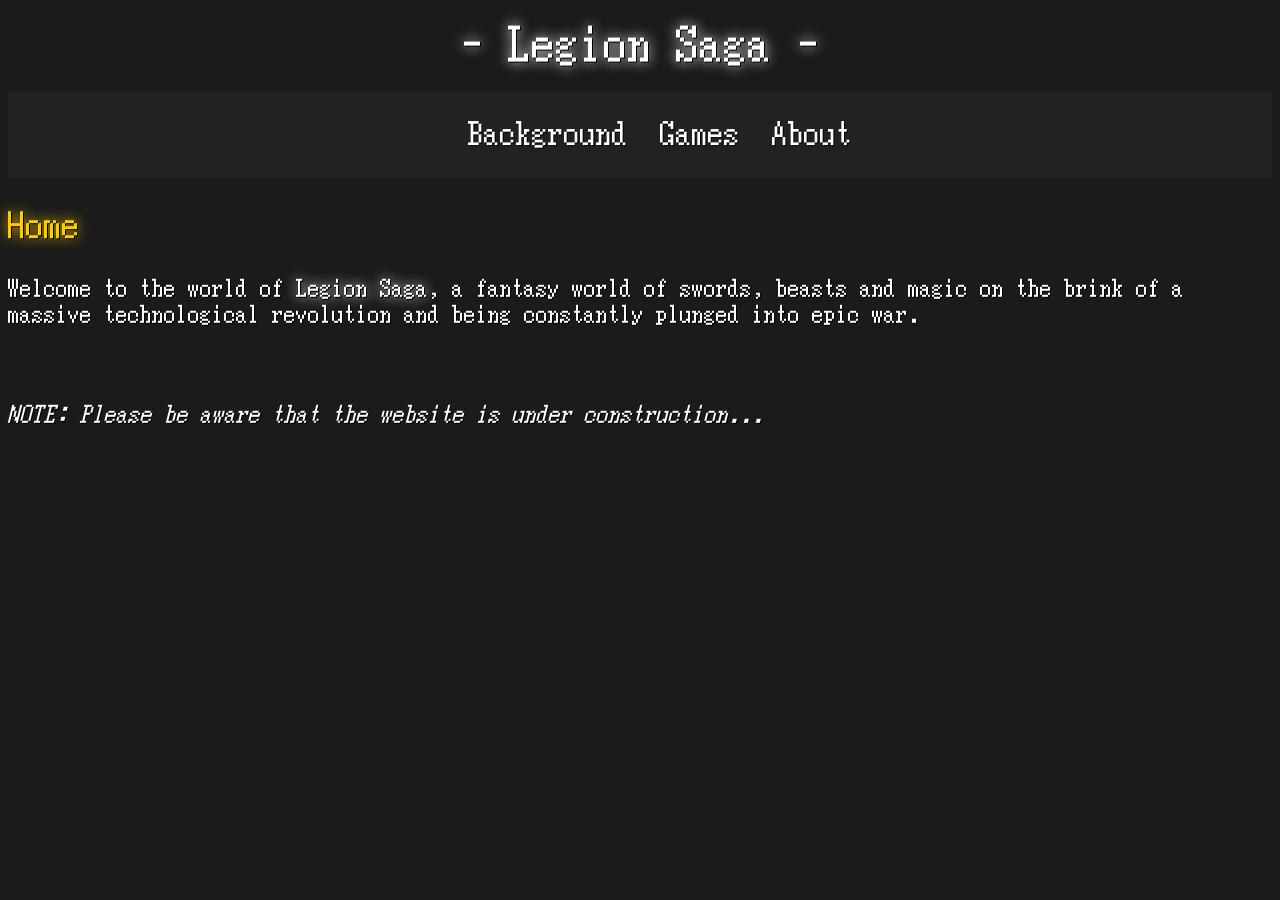
<file: index.html>
<!DOCTYPE html>
<html>

<head>
    <meta charset="UTF-8" />
    <meta name="viewport" content="width=device-width, initial-scale=1.0" />
    <title>Legion Saga Wiki - Home</title>
    <link rel="stylesheet" href="./style.css" />
</head>
<header>
    <h1 class="site-title"><a href="./index.html"><strong>- Legion Saga -</strong></a></h1>
    <nav class="navbar">
        <ul class="nav-links">
            <li><a href="./pages/background/characters.html">Background</a></li>
            <li><a href="#">Games</a></li>
            <li><a href="./about.html">About</a></li>
        </ul>
    </nav>
</header>

<body>
    <h2 class="page-title"><strong>Home</strong></h2>
    <p>Welcome to the world of <strong>Legion Saga</strong>, a fantasy world of swords, beasts and magic on the brink of
        a massive technological revolution and being constantly plunged into epic war.</p>
    <br />
    <p><i>NOTE: Please be aware that the website is under construction...</i></p>
</body>

</html>
</file>
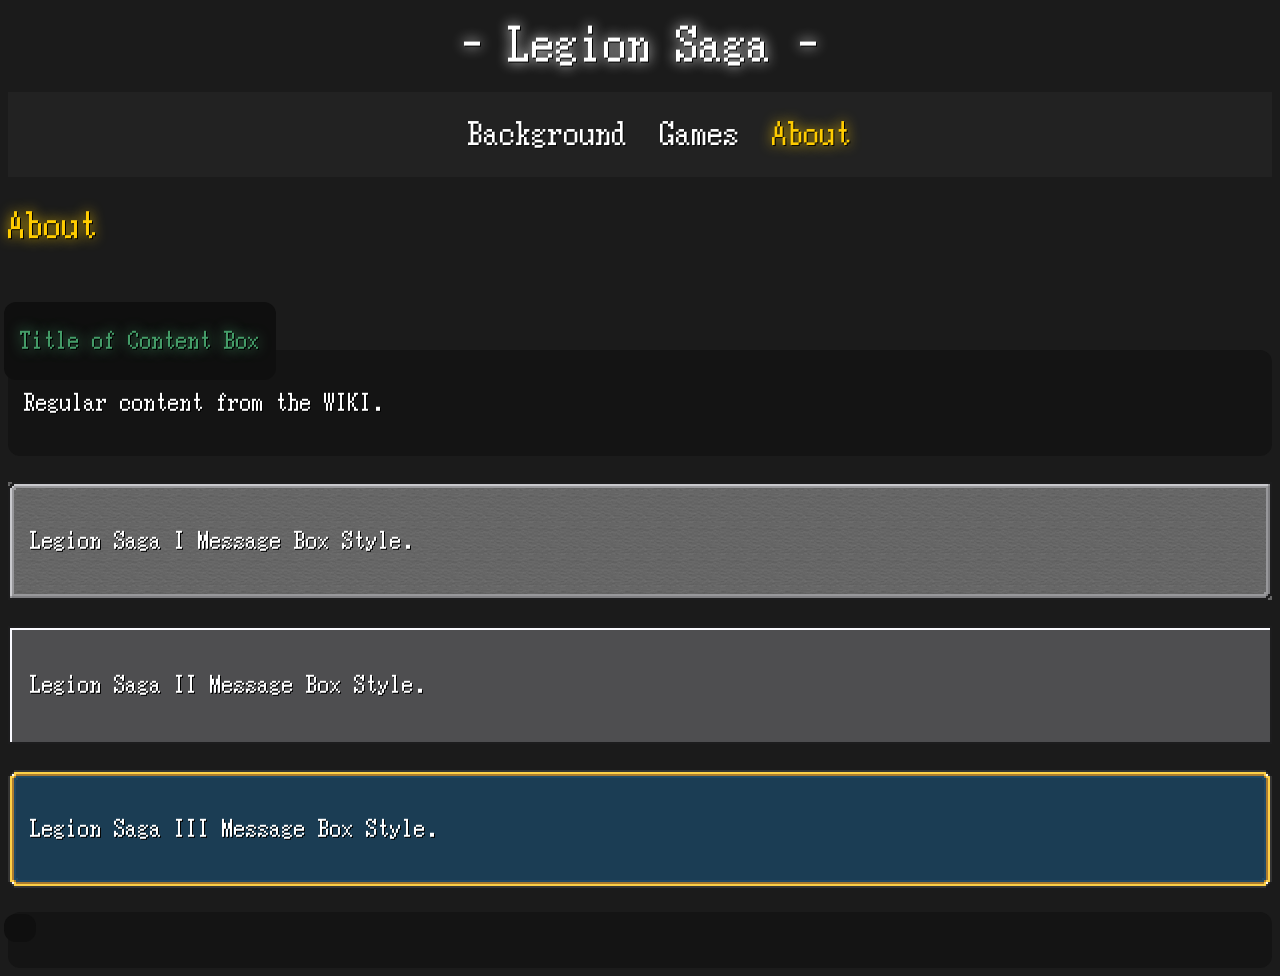
<file: about.html>
<!DOCTYPE html>
<html>

<head>
    <meta charset="UTF-8" />
    <meta name="viewport" content="width=device-width, initial-scale=1.0" />
    <title>Legion Saga Wiki - Home</title>
    <link rel="stylesheet" href="./style.css" />
</head>
<header>
    <h1 class="site-title"><a href="./index.html"><strong>- Legion Saga -</strong></a></h1>
    <nav class="navbar">
        <ul class="nav-links">
            <li><a href="./pages/background/characters.html">Background</a></li>
            <li><a href="#">Games</a></li>
            <li><a href="./about.html" class="active">About</a></li>
        </ul>
    </nav>
</header>

<body>
    <h2 class="page-title"><strong>About</strong></h2>
    <br />
    <div class="ls-content-header">
        <p>Title of Content Box</p>
    </div>
    <div class="ls-content-box">
        <p>Regular content from the WIKI.</p>
    </div>
    <br />
    <div class="ls1-message-box">
        <p>Legion Saga I Message Box Style.</p>
    </div>
    <br />
    <div class="ls2-message-box">
        <p>Legion Saga II Message Box Style.</p>
    </div>
    <br />
    <div class="ls3-message-box">
        <p>Legion Saga III Message Box Style.</p>
    </div>

    <br />
    <div>
        <div class="ls-content-header">
            <p></p>
        </div>
        <div class="ls-content-box">
            <p></p>
        </div>
    </div>
</body>

</html>
</file>
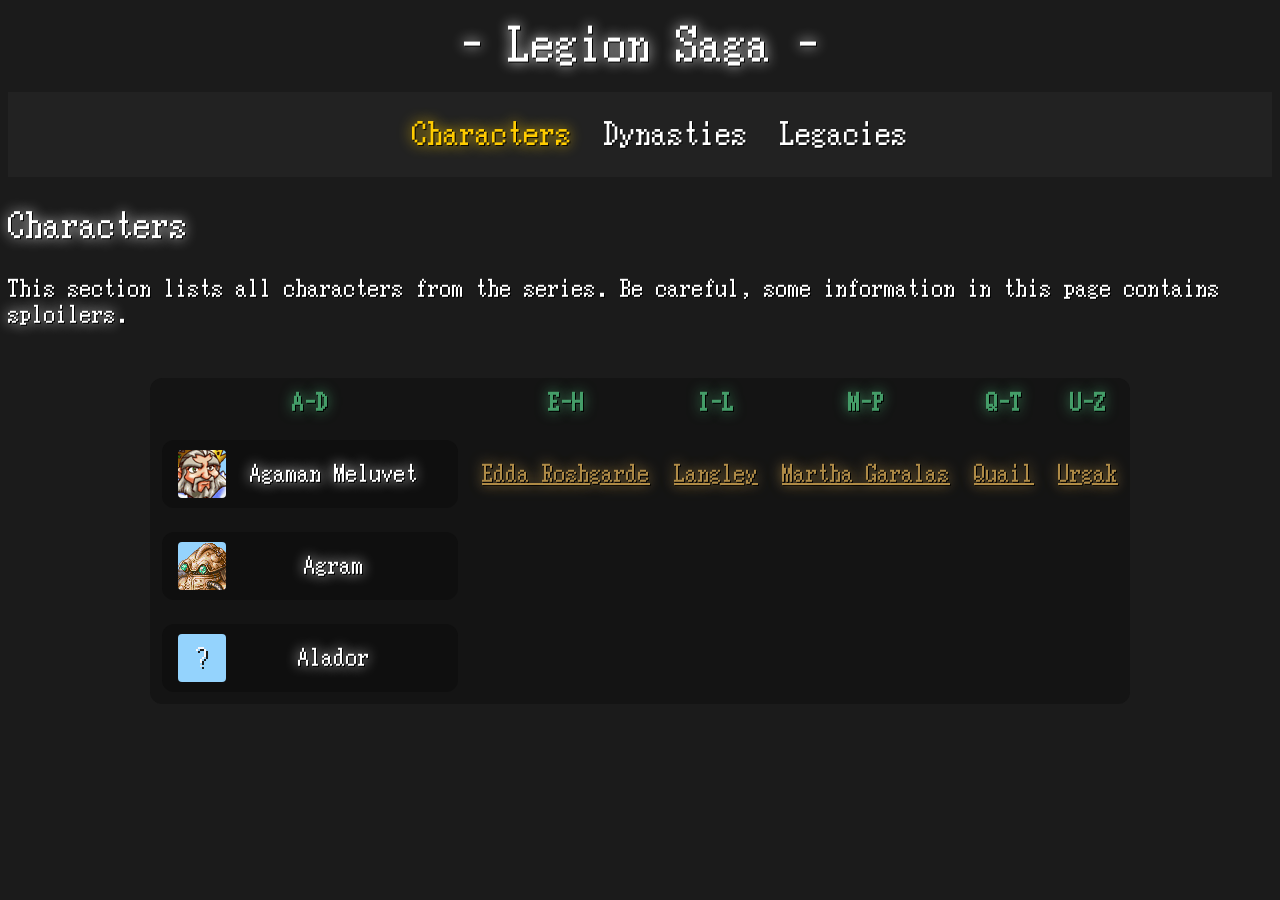
<file: pages/background/characters.html>
<!DOCTYPE html>
<html>

<head>
    <meta charset="UTF-8" />
    <meta name="viewport" content="width=device-width, initial-scale=1.0" />
    <title>Legion Saga Wiki - Characters</title>
    <link rel="stylesheet" href="../../style.css" />
</head>
<header>
    <h1 class="site-title"><a href="../../index.html"><strong>- Legion Saga -</strong></a></h1>
    <nav class="navbar">
        <ul class="nav-links">
            <li><a href="./characters.html" class="active">Characters</a></li>
            <li><a href="./dynasties.html">Dynasties</a></li>
            <li><a href="./legacies.html">Legacies</a></li>
        </ul>
    </nav>
</header>

<body>
    <h2><strong>Characters</strong></h2>
    <p>This section lists all characters from the series. Be careful, some information in this page contains
        <strong>sploilers</strong>.
    </p>
    <br />

    <table class="table-content">
        <tr>
            <th class="text-header">A-D</th>
            <th class="text-header">E-H</th>
            <th class="text-header">I-L</th>
            <th class="text-header">M-P</th>
            <th class="text-header">Q-T</th>
            <th class="text-header">U-Z</th>
        </tr>
        <tr>
            <td>
                <a href="./characters/A-D.html#AgamanMeluvet" class="characters-link-table">
                    <img src="../../resources/characters/AgamanMeluvet.png" alt="Faceset">
                    <span>Agaman Meluvet</span>
                </a>
            </td>
            <td><a href="#">Edda Roshgarde</a></td>
            <td><a href="#">Langley</a></td>
            <td><a href="#">Martha Garalas</a></td>
            <td><a href="#">Quail</a></td>
            <td><a href="#">Urgak</a></td>
        </tr>
        <tr>
            <td>
                <a href="./characters/A-D.html#Agram" class="characters-link-table">
                    <img src="../../resources/characters/Agram.png" alt="Faceset">
                    <span>Agram</span>
                </a>
            </td>
            <td></td>
            <td></td>
            <td></td>
            <td></td>
            <td></td>
        </tr>
        <tr>
            <td>
                <a href="./characters/A-D.html#Alador" class="characters-link-table">
                    <img src="../../resources/characters/Unknown.png" alt="Faceset">
                    <span>Alador</span>
                </a>
            </td>
            <td></td>
            <td></td>
            <td></td>
            <td></td>
            <td></td>
        </tr>
    </table>
</body>

</html>
</file>
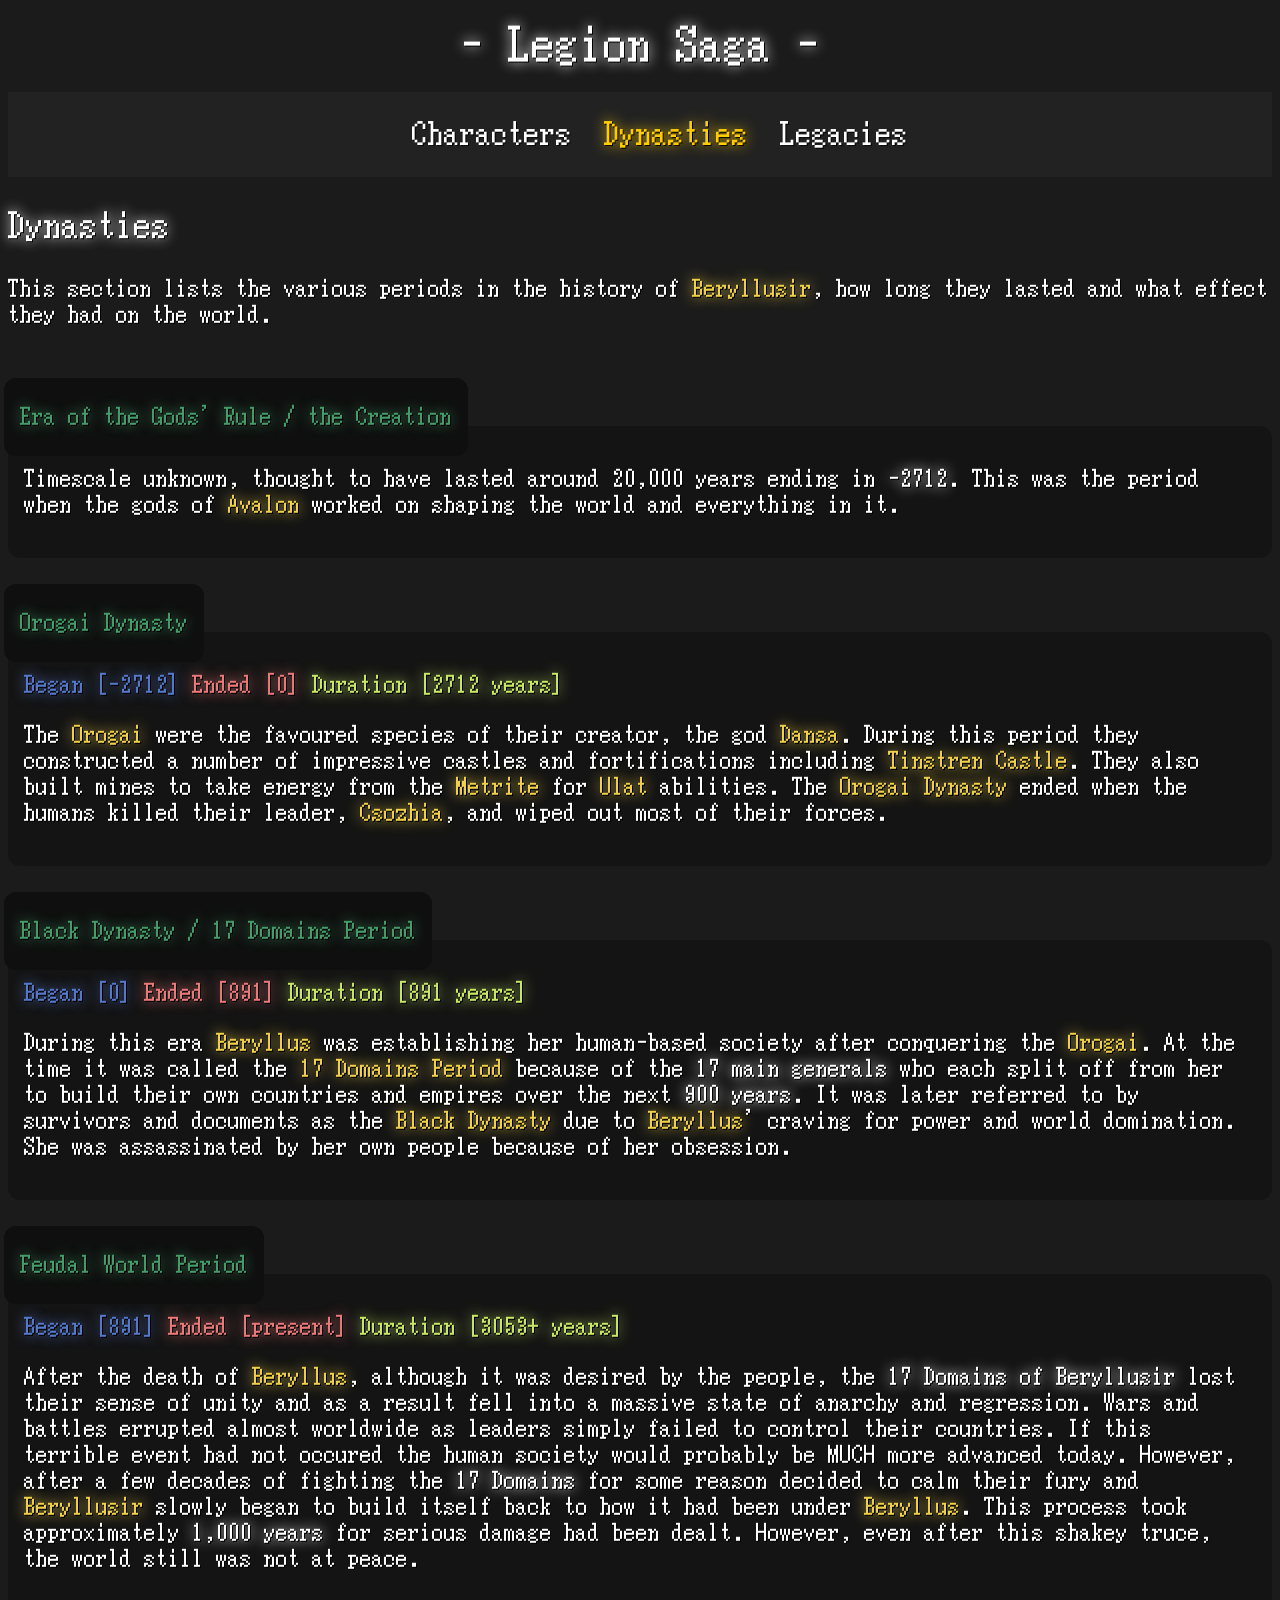
<file: pages/background/dynasties.html>
<!DOCTYPE html>
<html>

<head>
    <meta charset="UTF-8" />
    <meta name="viewport" content="width=device-width, initial-scale=1.0" />
    <title>Legion Saga Wiki - Dynasties</title>
    <link rel="stylesheet" href="../../style.css" />
</head>
<header>
    <h1 class="site-title"><a href="../../index.html"><strong>- Legion Saga -</strong></a></h1>
    <nav class="navbar">
        <ul class="nav-links">
            <li><a href="./characters.html">Characters</a></li>
            <li><a href="./dynasties.html" class="active">Dynasties</a></li>
            <li><a href="./legacies.html">Legacies</a></li>
        </ul>
    </nav>
</header>

<body>
    <h2><strong>Dynasties</strong></h2>
    <p>This section lists the various periods in the history of <strong class="text-important">Beryllusir</strong>,
        how
        long they lasted and what effect they had on the world.</p>
    <br />
    <div>
        <div class="ls-content-header">
            <p>Era of the Gods' Rule / the Creation</p>
        </div>
        <div class="ls-content-box">
            <p>Timescale unknown, thought to have lasted around 20,000 years ending in <strong>-2712</strong>. This
                was
                the period when the gods of <strong class="text-important">Avalon</strong> worked on shaping the
                world
                and everything in it.</p>
        </div>
    </div>
    <br />
    <div>
        <div class="ls-content-header">
            <p>Orogai Dynasty</p>
        </div>
        <div class="ls-content-box">
            <p><strong class="text-time-begin">Began [-2712]</strong> <strong class="text-time-end">Ended
                    [0]</strong>
                <strong class="text-time-duration">Duration [2712 years]</strong>
            </p>
            <p>The <strong class="text-important">Orogai</strong> were the favoured species of their creator, the
                god
                <strong class="text-important">Dansa</strong>. During this period they constructed
                a number of impressive castles and fortifications including <strong class="text-important">Tinstren
                    Castle</strong>. They also built mines to
                take energy from the <strong class="text-important">Metrite</strong> for <strong
                    class="text-important">Ulat</strong> abilities. The <strong class="text-important">Orogai
                    Dynasty</strong> ended when the humans killed their
                leader, <strong class="text-important">Csozhia</strong>, and wiped out most of their forces.
            </p>
        </div>
    </div>
    <br />
    <div>
        <div class="ls-content-header">
            <p>Black Dynasty / 17 Domains Period</p>
        </div>
        <div class="ls-content-box">
            <p><strong class="text-time-begin">Began [0]</strong> <strong class="text-time-end">Ended [891]</strong>
                <strong class="text-time-duration">Duration [891 years]</strong>
            </p>
            <p>During this era <strong class="text-important">Beryllus</strong> was establishing her human-based
                society
                after conquering the <strong class="text-important">Orogai</strong>. At the
                time it was called the <strong class="text-important">17 Domains Period</strong> because of the
                <strong>17 main generals</strong> who each split off from her to
                build their own countries and empires over the next <strong>900 years</strong>. It was later
                referred to
                by survivors and
                documents as the <strong class="text-important">Black Dynasty</strong> due to <strong
                    class="text-important">Beryllus</strong>' craving for power and world domination. She was
                assassinated by her own people because of her obsession.
            </p>
        </div>
    </div>
    <br />
    <div>
        <div class="ls-content-header">
            <p>Feudal World Period</p>
        </div>
        <div class="ls-content-box">
            <p><strong class="text-time-begin">Began [891]</strong> <strong class="text-time-end">Ended
                    [present]</strong>
                <strong class="text-time-duration">Duration [3053+ years]</strong>
            </p>
            <p>After the death of <strong class="text-important">Beryllus</strong>, although it was desired by the
                people, the <strong>17 Domains of Beryllusir</strong> lost
                their sense of unity and as a result fell into a massive state of anarchy and regression. Wars and
                battles errupted almost worldwide as leaders simply failed to control their countries. If this
                terrible event had not occured the human society would probably be MUCH more advanced today.
                However, after a few decades of fighting the <strong>17 Domains</strong> for some reason decided to
                calm their fury
                and <strong class="text-important">Beryllusir</strong> slowly began to build itself back to how it
                had been under <strong class="text-important">Beryllus</strong>. This process
                took approximately <strong>1,000 years</strong> for serious damage had been dealt. However, even
                after this shakey
                truce, the world still was not at peace.</p>
        </div>
    </div>
</body>

</html>
</file>
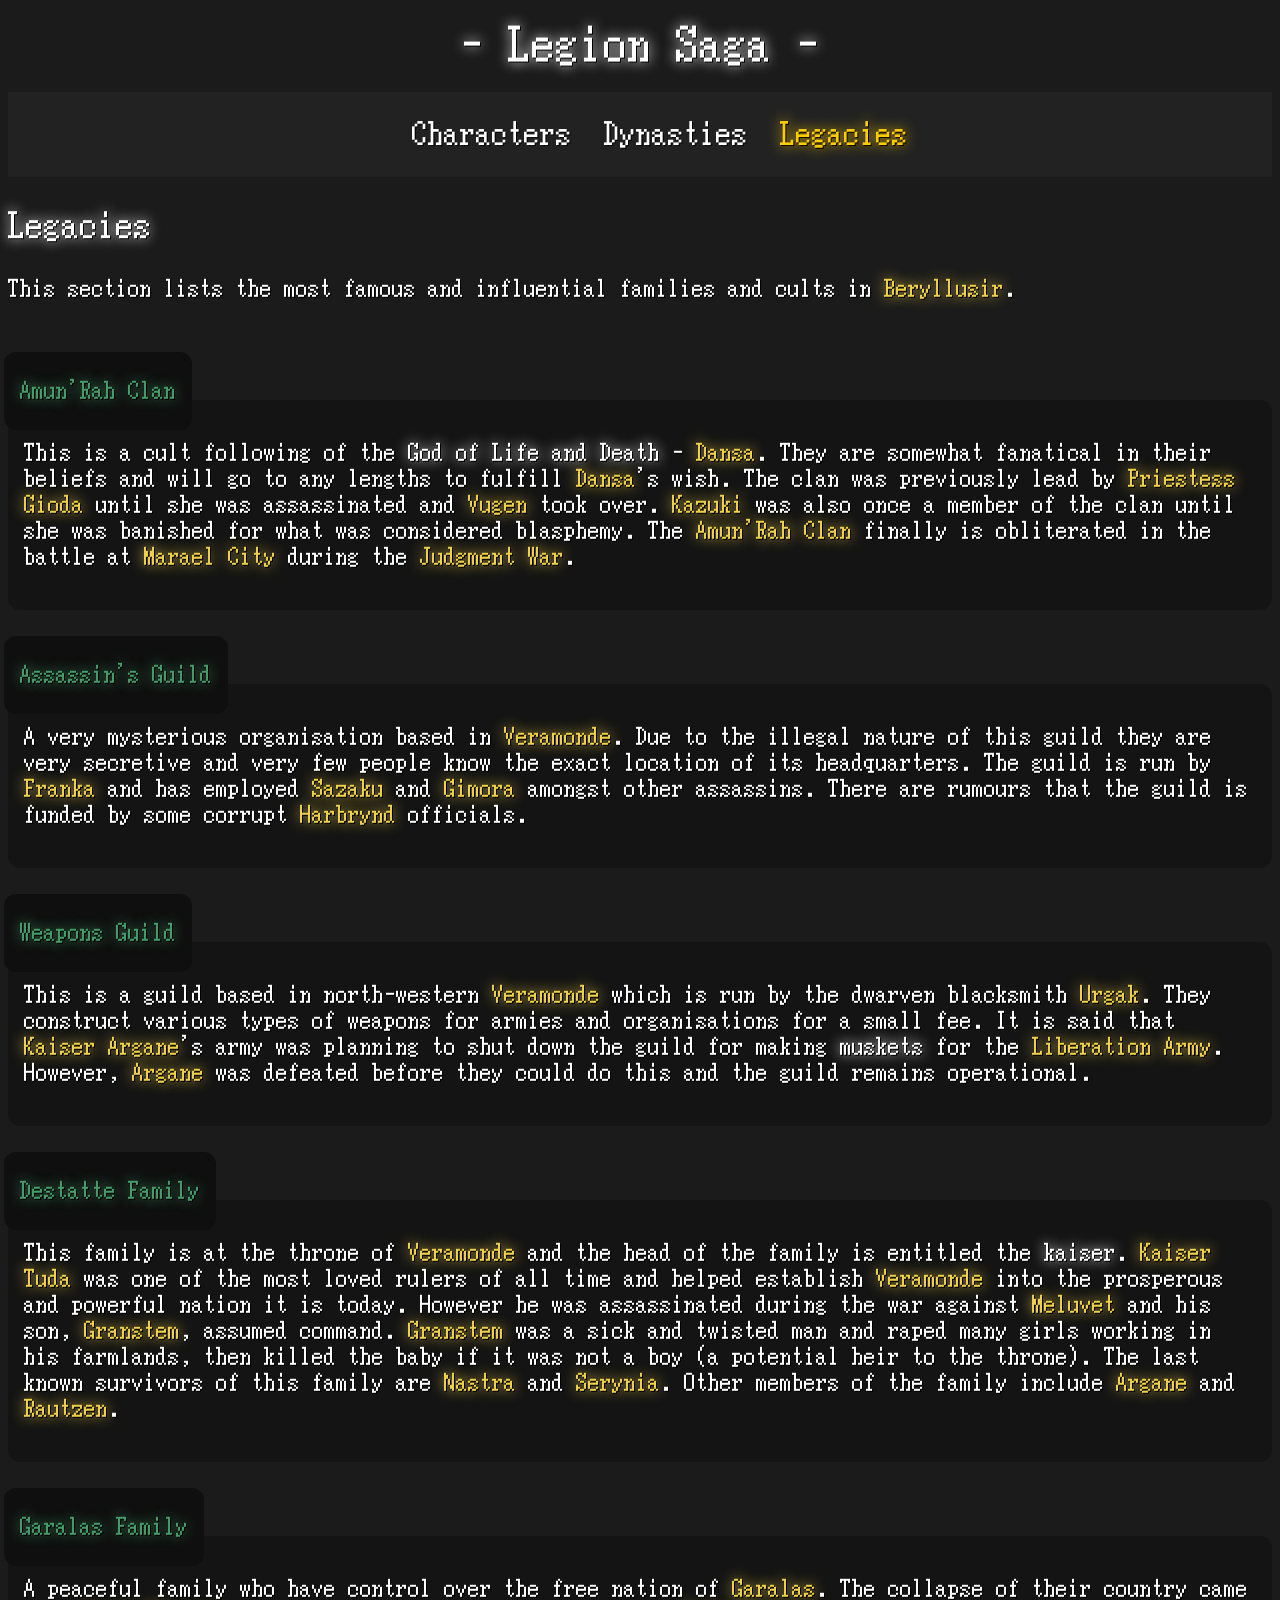
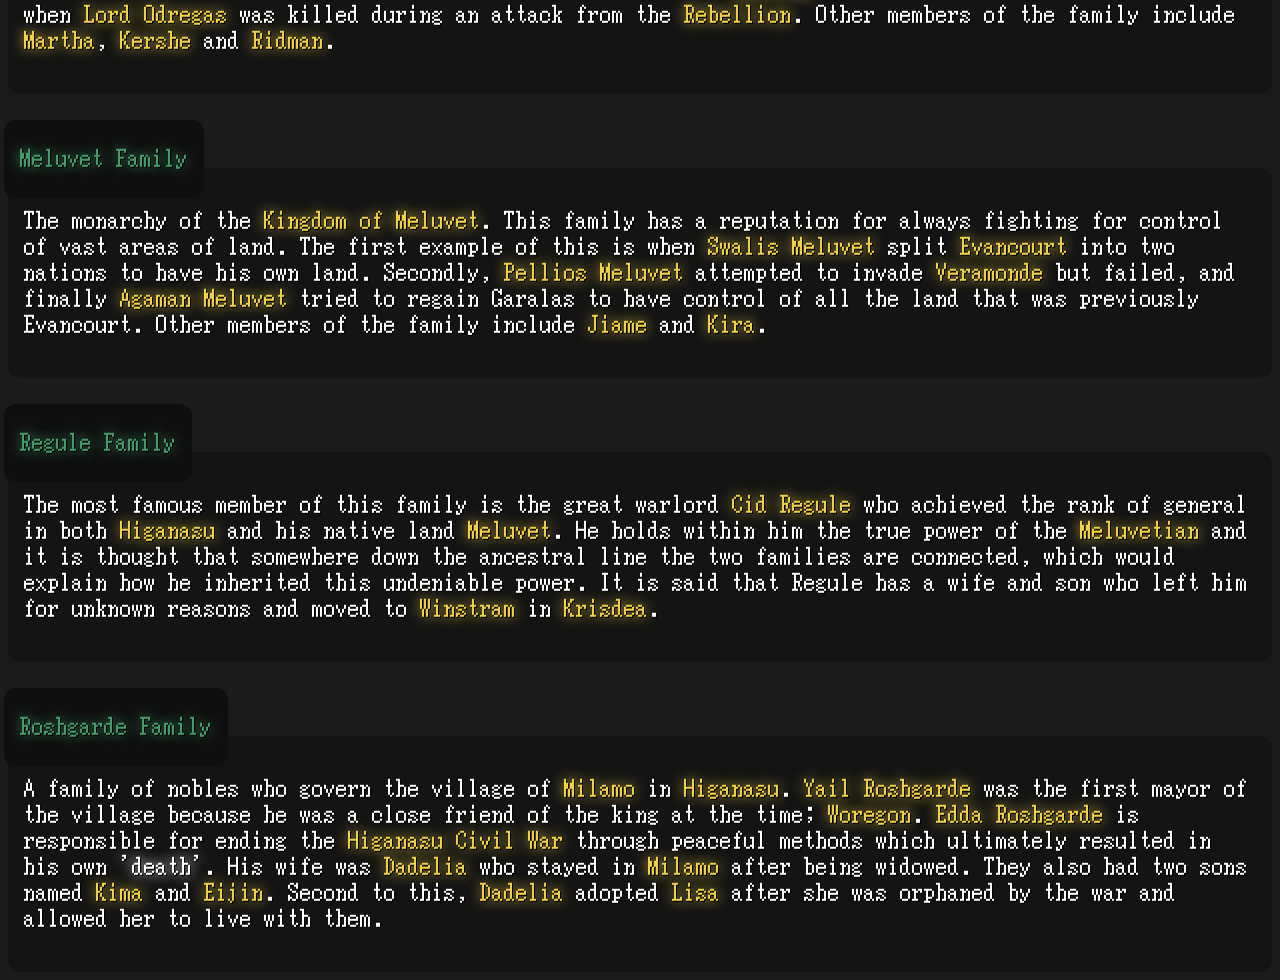
<file: pages/background/legacies.html>
<!DOCTYPE html>
<html>

<head>
    <meta charset="UTF-8" />
    <meta name="viewport" content="width=device-width, initial-scale=1.0" />
    <title>Legion Saga Wiki - Legacies</title>
    <link rel="stylesheet" href="../../style.css" />
</head>
<header>
    <h1 class="site-title"><a href="../../index.html"><strong>- Legion Saga -</strong></a></h1>
    <nav class="navbar">
        <ul class="nav-links">
            <li><a href="./characters.html">Characters</a></li>
            <li><a href="./dynasties.html">Dynasties</a></li>
            <li><a href="./legacies.html" class="active">Legacies</a></li>
        </ul>
    </nav>
</header>

<body>
    <h2><strong>Legacies</strong></h2>
    <p>This section lists the most famous and influential families and cults in <strong
            class="text-important">Beryllusir</strong>.</p>
    <br />
    <div>
        <div class="ls-content-header">
            <p>Amun'Rah Clan</p>
        </div>
        <div class="ls-content-box">
            <p>This is a cult following of the <strong>God of Life and Death</strong> - <strong
                    class="text-important">Dansa</strong>. They are somewhat fanatical in their
                beliefs and will go to any lengths to fulfill <strong class="text-important">Dansa</strong>'s wish. The
                clan was previously lead by
                <strong class="text-important">Priestess Gioda</strong> until she was assassinated and <strong
                    class="text-important">Vugen</strong> took over.
                <strong class="text-important">Kazuki</strong> was also once a member of the clan until
                she was banished for what was considered blasphemy. The <strong class="text-important">Amun'Rah
                    Clan</strong> finally is obliterated in the
                battle at <strong class="text-important">Marael City</strong> during the <strong
                    class="text-important">Judgment War</strong>.
            </p>
        </div>
    </div>
    <br />
    <div>
        <div class="ls-content-header">
            <p>Assassin's Guild</p>
        </div>
        <div class="ls-content-box">
            <p>A very mysterious organisation based in <strong class="text-important">Veramonde</strong>. Due to the
                illegal nature of this guild they are very
                secretive and very few people know the exact location of its headquarters. The guild is run by <strong
                    class="text-important">Franka</strong>
                and has employed <strong class="text-important">Sazaku</strong> and <strong
                    class="text-important">Gimora</strong> amongst other assassins. There are rumours that the guild is
                funded
                by some corrupt <strong class="text-important">Harbrynd</strong> officials.</p>
        </div>
    </div>

    <br />
    <div>
        <div class="ls-content-header">
            <p>Weapons Guild</p>
        </div>
        <div class="ls-content-box">
            <p>This is a guild based in north-western <strong class="text-important">Veramonde</strong> which is run by
                the dwarven blacksmith <strong class="text-important">Urgak</strong>.
                They construct various types of weapons for armies and organisations for a small fee. It is said that
                <strong class="text-important">Kaiser Argane</strong>'s army
                was planning to shut down the guild for making <strong>muskets</strong> for the <strong
                    class="text-important">Liberation Army</strong>. However,
                <strong class="text-important">Argane</strong> was defeated before they could do this and the guild
                remains operational.
            </p>
        </div>
    </div>

    <br />
    <div>
        <div class="ls-content-header">
            <p>Destatte Family</p>
        </div>
        <div class="ls-content-box">
            <p>This family is at the throne of <strong class="text-important">Veramonde</strong> and the head of the
                family is entitled the <strong>kaiser</strong>.
                <strong class="text-important">Kaiser Tuda</strong> was one of the most loved rulers of all time and
                helped establish <strong class="text-important">Veramonde</strong> into the prosperous and
                powerful nation it is today. However he was assassinated during the war against <strong
                    class="text-important">Meluvet</strong> and his son, <strong
                    class="text-important">Granstem</strong>, assumed command.
                <strong class="text-important">Granstem</strong> was a sick and twisted man and raped many girls working
                in his farmlands, then killed the baby if it was not a boy (a potential heir to the throne).
                The last known survivors of this family are <strong class="text-important">Nastra</strong> and <strong
                    class="text-important">Serynia</strong>. Other members of the family
                include <strong class="text-important">Argane</strong> and <strong
                    class="text-important">Rautzen</strong>.
            </p>
        </div>
    </div>

    <br />
    <div>
        <div class="ls-content-header">
            <p>Garalas Family</p>
        </div>
        <div class="ls-content-box">
            <p> A peaceful family who have control over the free nation of <strong
                    class="text-important">Garalas</strong>. The collapse of their country came when
                <strong class="text-important">Lord Odregas</strong> was killed during an attack from the <strong
                    class="text-important">Rebellion</strong>. Other members of the family include
                <strong class="text-important">Martha</strong>, <strong class="text-important">Kershe</strong> and
                <strong class="text-important">Ridman</strong>.
            </p>
        </div>
    </div>

    <br />
    <div>
        <div class="ls-content-header">
            <p>Meluvet Family</p>
        </div>
        <div class="ls-content-box">
            <p>The monarchy of the <strong class="text-important">Kingdom of Meluvet</strong>.
                This family has a reputation for always fighting for control of vast areas of land.
                The first example of this is when <strong class="text-important">Swalis Meluvet</strong> split <strong
                    class="text-important">Evancourt</strong> into two nations to have his own land.
                Secondly, <strong class="text-important">Pellios Meluvet</strong> attempted to invade <strong
                    class="text-important">Veramonde</strong> but failed, and finally <strong
                    class="text-important">Agaman Meluvet</strong> tried to regain
                Garalas to have control of all the land that was previously Evancourt.
                Other members of the family include <strong class="text-important">Jiame</strong> and <strong
                    class="text-important">Kira</strong>.</p>
        </div>
    </div>

    <br />
    <div>
        <div class="ls-content-header">
            <p>Regule Family</p>
        </div>
        <div class="ls-content-box">
            <p>The most famous member of this family is the great warlord <strong class="text-important">Cid
                    Regule</strong> who achieved the rank of
                general in both <strong class="text-important">Higanasu</strong> and his native land <strong
                    class="text-important">Meluvet</strong>.
                He holds within him the true power of the <strong class="text-important">Meluvetian</strong> and it is
                thought that somewhere
                down the ancestral line the two families are connected, which would explain how he
                inherited this undeniable power. It is said that Regule has a wife and son who left
                him for unknown reasons and moved to <strong class="text-important">Winstram</strong> in <strong
                    class="text-important">Krisdea</strong>.</p>
        </div>
    </div>

    <br />
    <div>
        <div class="ls-content-header">
            <p>Roshgarde Family</p>
        </div>
        <div class="ls-content-box">
            <p>A family of nobles who govern the village of <strong class="text-important">Milamo</strong> in <strong
                    class="text-important">Higanasu</strong>. <strong class="text-important">Yail Roshgarde</strong> was
                the first mayor of the
                village because he was a close friend of the king at the time; <strong
                    class="text-important">Woregon</strong>. <strong class="text-important">Edda Roshgarde</strong>
                is responsible for ending the <strong class="text-important">Higanasu Civil War</strong> through
                peaceful methods which
                ultimately resulted in his own <strong>'death'</strong>. His wife was <strong
                    class="text-important">Dadelia</strong> who stayed in <strong class="text-important">Milamo</strong>
                after being widowed.
                They also had two sons named <strong class="text-important">Kima</strong> and <strong
                    class="text-important">Eijin</strong>. Second to this,
                <strong class="text-important">Dadelia</strong> adopted <strong class="text-important">Lisa</strong>
                after she was orphaned by the war and allowed her to live with them.
            </p>
        </div>
    </div>
</body>

</html>
</file>
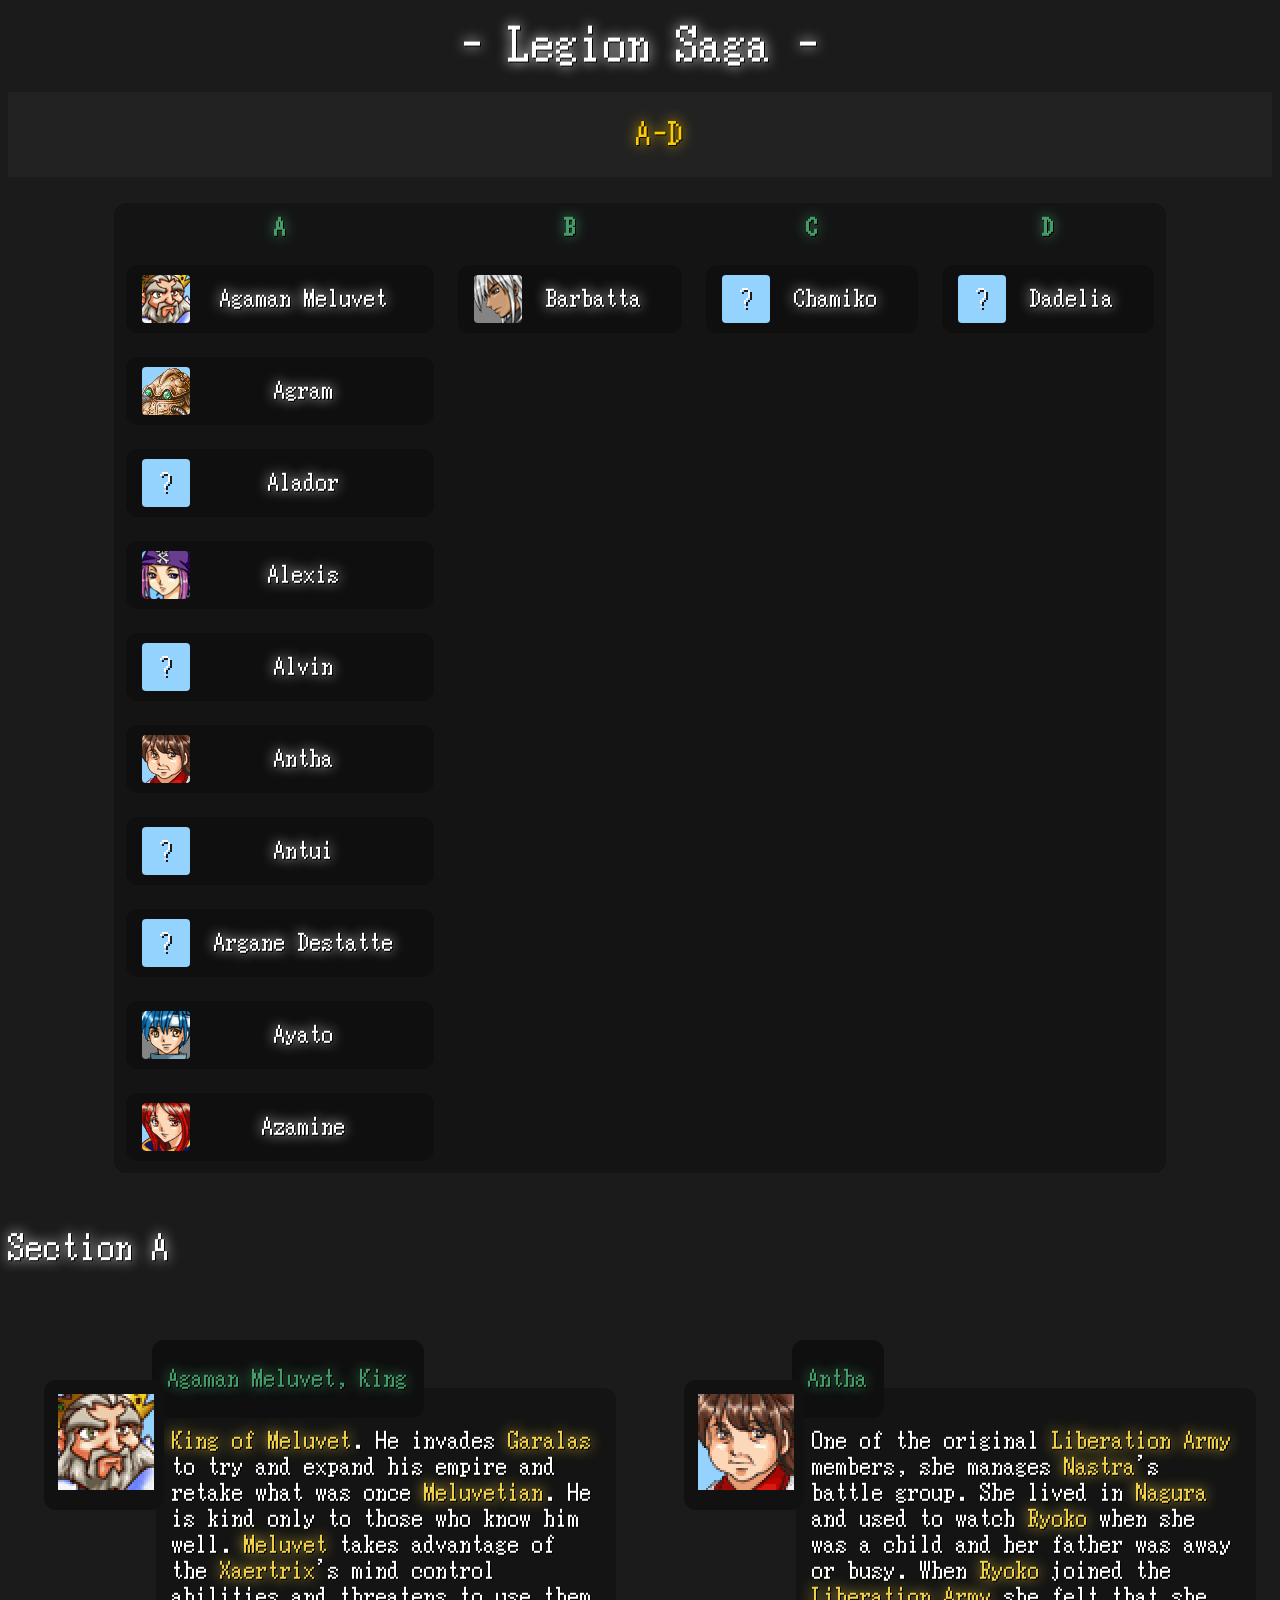
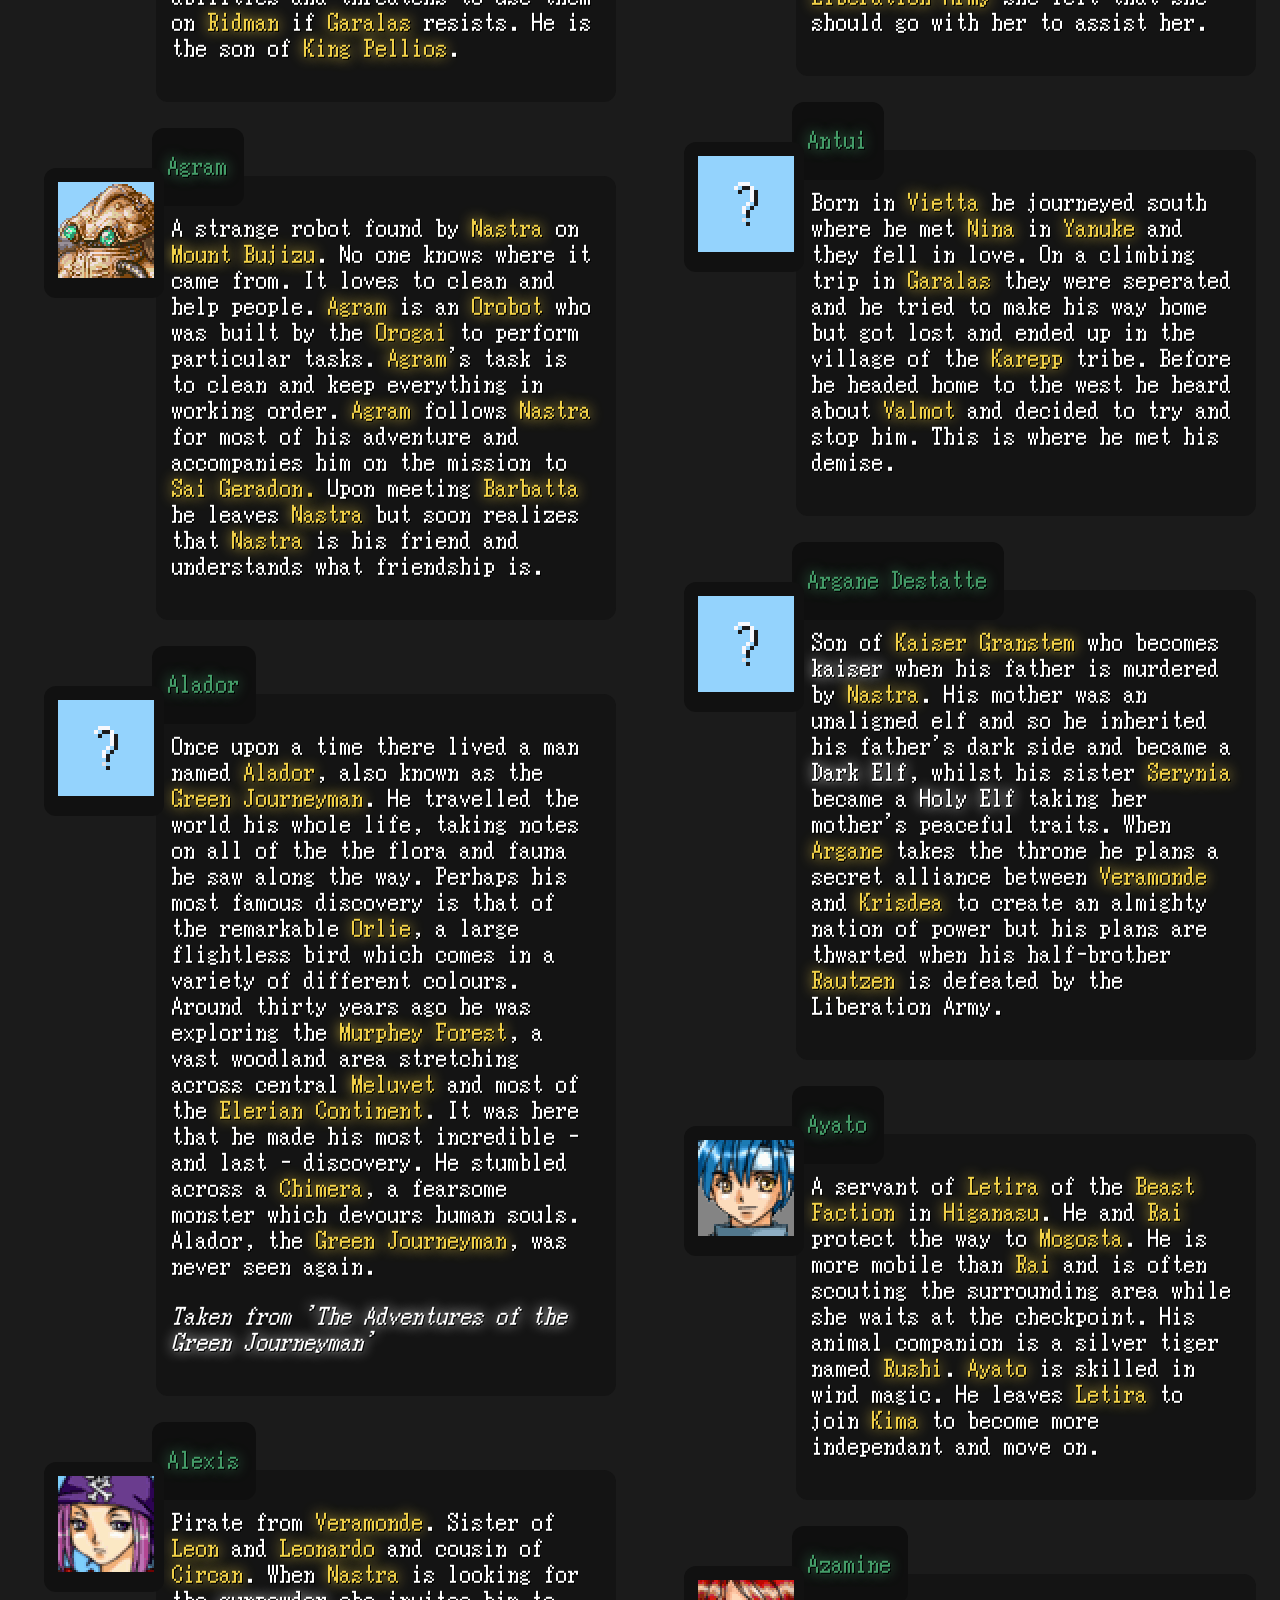
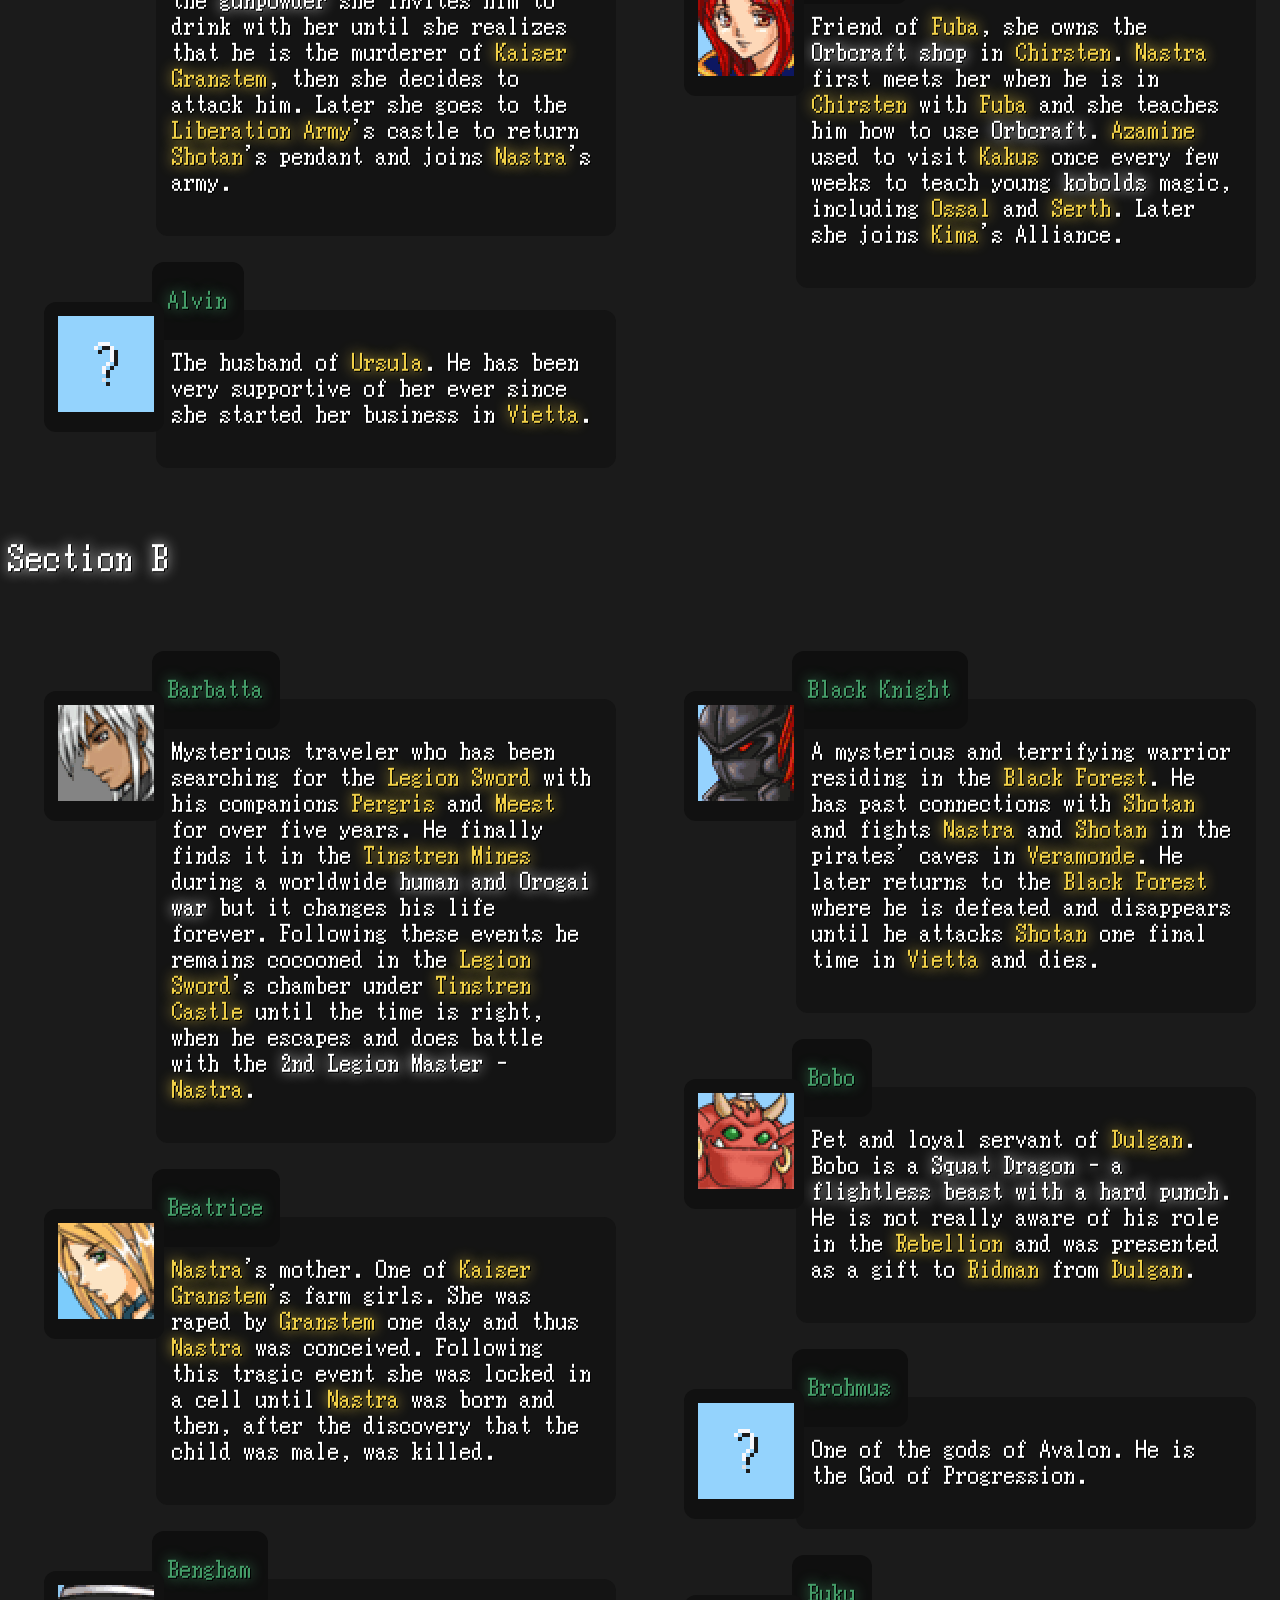
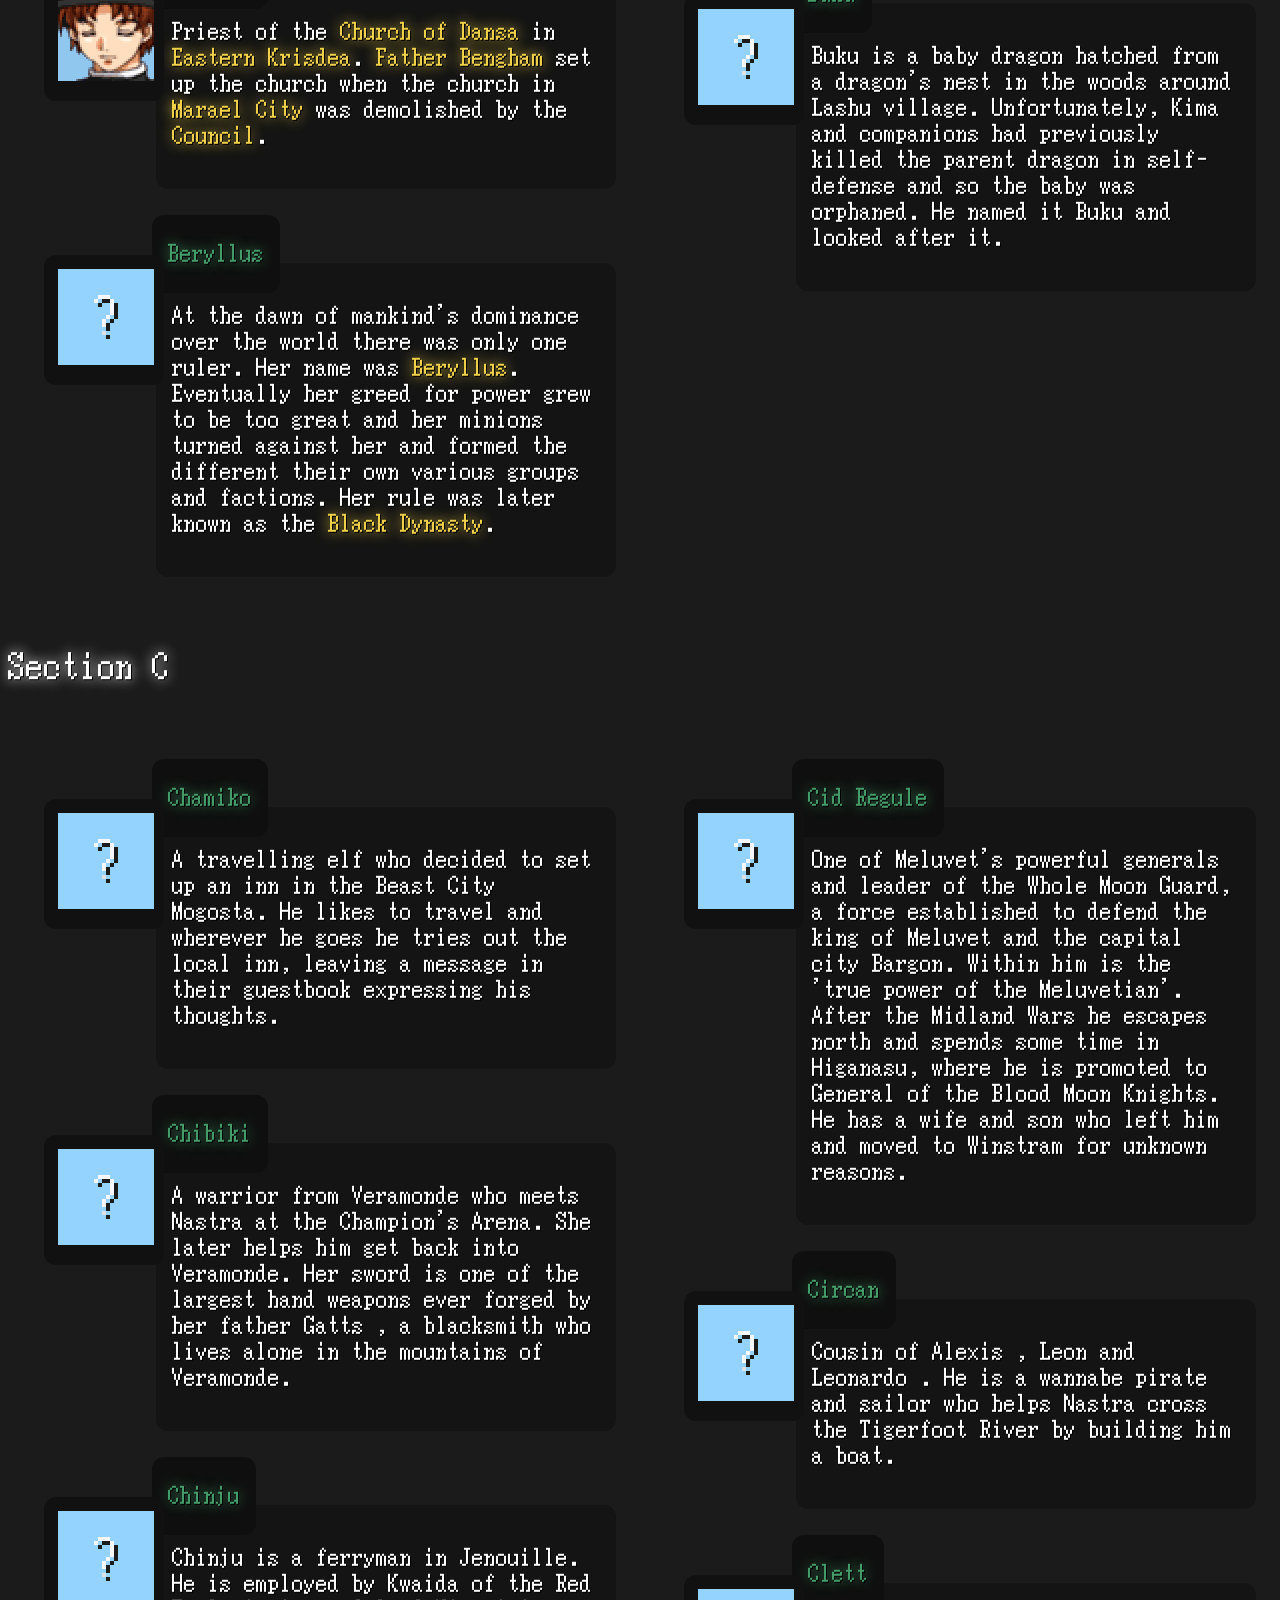
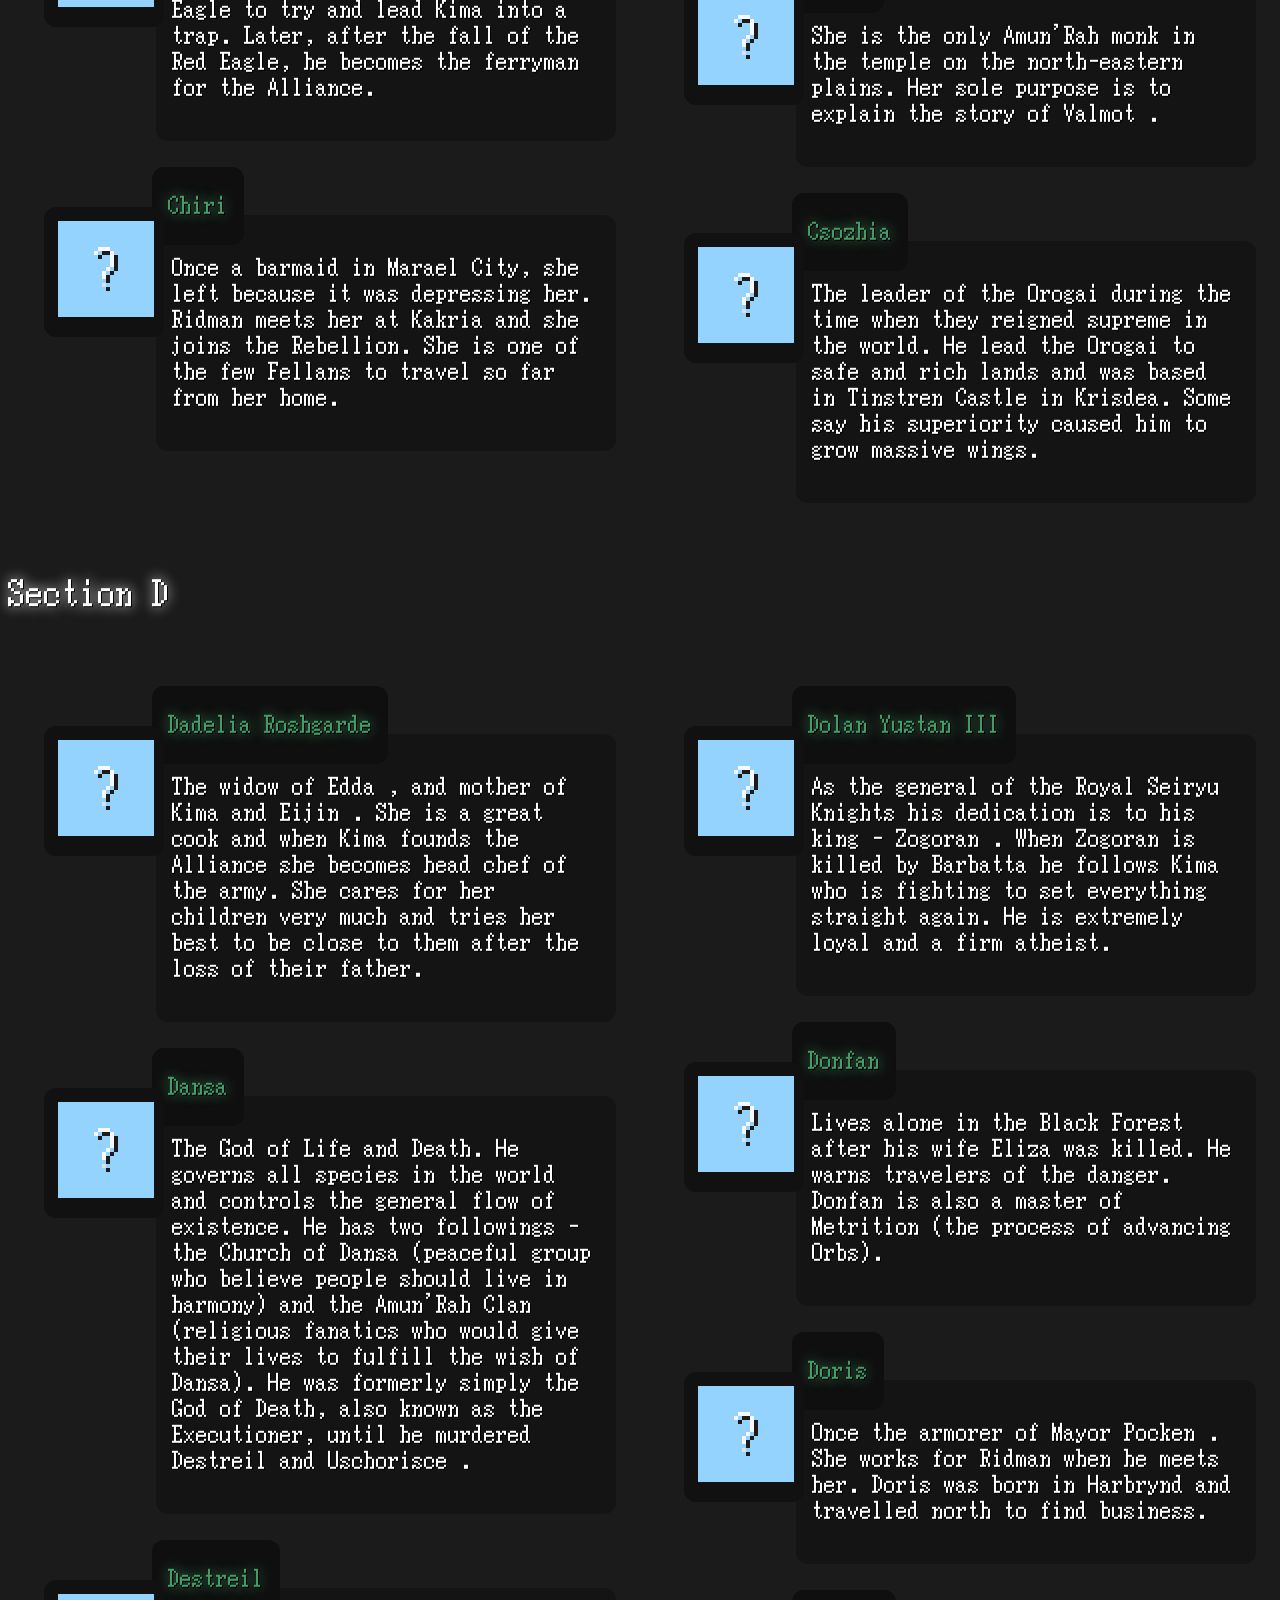
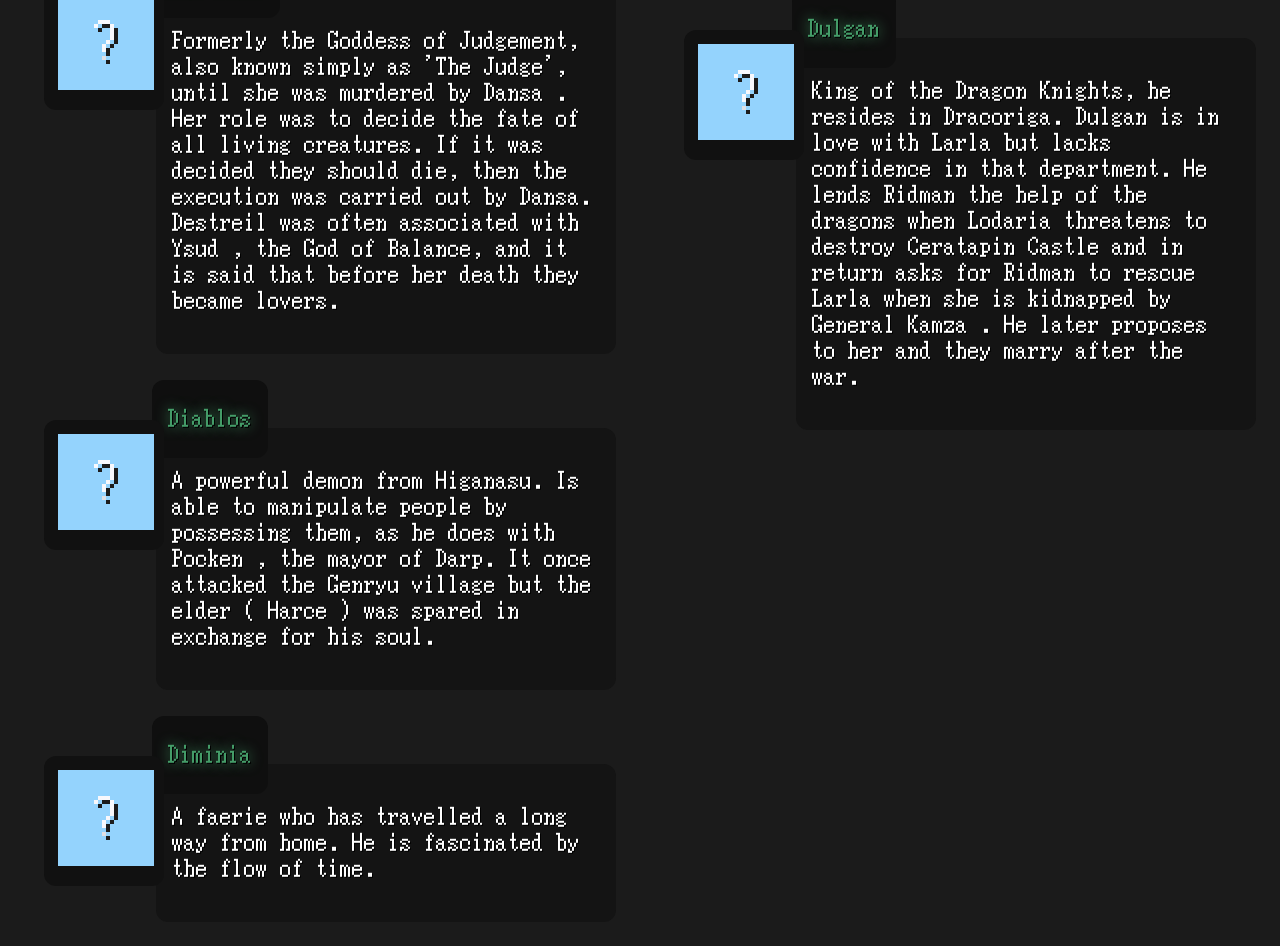
<file: pages/background/characters/A-D.html>
<!DOCTYPE html>
<html>

<head>
    <meta charset="UTF-8" />
    <meta name="viewport" content="width=device-width, initial-scale=1.0" />
    <title>Legion Saga Wiki - Characters A-D</title>
    <link rel="stylesheet" href="../../../style.css" />
</head>
<header>
    <h1 class="site-title"><a href="../../../index.html"><strong>- Legion Saga -</strong></a></h1>
    <nav class="navbar">
        <ul class="nav-links">
            <li><a href="./A-D.html" class="active">A-D</a></li>
        </ul>
    </nav>
</header>

<body>
    <br/>
    <table class="table-content">
        <tr>
            <th class="text-header">A</th>
            <th class="text-header">B</th>
            <th class="text-header">C</th>
            <th class="text-header">D</th>
        </tr>
        <tr>
            <td>
                <a href="#AgamanMeluvet" class="characters-link-table">
                    <img src="../../../resources/characters/AgamanMeluvet.png" alt="Faceset">
                    <span>Agaman Meluvet</span>
                </a>
            </td>
            <td>
                <a href="#Barbatta" class="characters-link-table">
                    <img src="../../../resources/characters/Barbatta.png" alt="Faceset">
                    <span>Barbatta</span>
                </a>
            </td>
            <td>
                <a href="#Chamiko" class="characters-link-table">
                    <img src="../../../resources/characters/Unknown.png" alt="Faceset">
                    <span>Chamiko</span>
                </a>
            </td>
            <td>
                <a href="#Dadelia" class="characters-link-table">
                    <img src="../../../resources/characters/Unknown.png" alt="Faceset">
                    <span>Dadelia</span>
                </a>
            </td>
        </tr>
        <tr>
            <td>
                <a href="#Agram" class="characters-link-table">
                    <img src="../../../resources/characters/Agram.png" alt="Faceset">
                    <span>Agram</span>
                </a>
            </td>
            <td></td>
            <td></td>
            <td></td>
        </tr>
        <tr>
            <td>
                <a href="#Alador" class="characters-link-table">
                    <img src="../../../resources/characters/Unknown.png" alt="Faceset">
                    <span>Alador</span>
                </a>
            </td>
            <td></td>
            <td></td>
            <td></td>
        </tr>
        <tr>
            <td>
                <a href="#Alexis" class="characters-link-table">
                    <img src="../../../resources/characters/Alexis.png" alt="Faceset">
                    <span>Alexis</span>
                </a>
            </td>
            <td></td>
            <td></td>
            <td></td>
        </tr>
        <tr>
            <td>
                <a href="#Alvin" class="characters-link-table">
                    <img src="../../../resources/characters/Unknown.png" alt="Faceset">
                    <span>Alvin</span>
                </a>
            </td>
            <td></td>
            <td></td>
            <td></td>
        </tr>
        <tr>
            <td>
                <a href="#Antha" class="characters-link-table">
                    <img src="../../../resources/characters/Antha.png" alt="Faceset">
                    <span>Antha</span>
                </a>
            </td>
            <td></td>
            <td></td>
            <td></td>
        </tr>
        <tr>
            <td>
                <a href="#Antui" class="characters-link-table">
                    <img src="../../../resources/characters/Unknown.png" alt="Faceset">
                    <span>Antui</span>
                </a>
            </td>
            <td></td>
            <td></td>
            <td></td>
        </tr>
        <tr>
            <td>
                <a href="#ArganeDestatte" class="characters-link-table">
                    <img src="../../../resources/characters/Unknown.png" alt="Faceset">
                    <span>Argane Destatte</span>
                </a>
            </td>
            <td></td>
            <td></td>
            <td></td>
        </tr>
        <tr>
            <td>
                <a href="#Ayato" class="characters-link-table">
                    <img src="../../../resources/characters/Ayato.png" alt="Faceset">
                    <span>Ayato</span>
                </a>
            </td>
            <td></td>
            <td></td>
            <td></td>
        </tr>
        <tr>
            <td>
                <a href="#Azamine" class="characters-link-table">
                    <img src="../../../resources/characters/Azamine.png" alt="Faceset">
                    <span>Azamine</span>
                </a>
            </td>
            <td></td>
            <td></td>
            <td></td>
        </tr>
    </table>


    <br />
    <h2><strong>Section A</strong></h2>
    <div class="container">
        <!--LEFT-->
        <div class="col">
            <br />
            <div id="AgamanMeluvet" class="ls-message">
                <div class="ls-content-faceset">
                    <img class="ls-faceset" src="../../../resources/characters/AgamanMeluvet.png" alt="Faceset">
                </div>
                <div class="ls-content-header">
                    <p>Agaman Meluvet, King</p>
                </div>
                <div class="ls-content-box">
                    <p><strong class="text-important">King of Meluvet</strong>. He invades <strong
                            class="text-important">Garalas</strong> to try and expand his empire and retake what was
                        once
                        <strong class="text-important">Meluvetian</strong>.
                        He is kind only to those who know him well. <strong class="text-important">Meluvet</strong>
                        takes
                        advantage of the <strong class="text-important">Xaertrix</strong>'s mind control
                        abilities and threatens to use them on <strong class="text-important">Ridman</strong> if <strong
                            class="text-important">Garalas</strong> resists. He is the son of <strong
                            class="text-important">King Pellios</strong>.
                    </p>
                </div>
            </div>

            <br />
            <div id="Agram" class="ls-message">
                <div class="ls-content-faceset">
                    <img class="ls-faceset" src="../../../resources/characters/Agram.png" alt="Faceset">
                </div>
                <div class="ls-content-header">
                    <p>Agram</p>
                </div>
                <div class="ls-content-box">
                    <p>A strange robot found by <strong class="text-important">Nastra</strong> on <strong
                            class="text-important">Mount Bujizu</strong>.
                        No one knows where it came from. It loves to clean and help people.
                        <strong class="text-important">Agram</strong> is an <strong
                            class="text-important">Orobot</strong> who
                        was built by the <strong class="text-important">Orogai</strong> to perform particular tasks.
                        <strong class="text-important">Agram</strong>'s task is to clean and keep everything in working
                        order.
                        <strong class="text-important">Agram</strong> follows <strong
                            class="text-important">Nastra</strong> for
                        most of his adventure and accompanies him on the mission to <strong class="text-important">Sai
                            Geradon.</strong>
                        Upon meeting <strong class="text-important">Barbatta</strong> he leaves <strong
                            class="text-important">Nastra</strong> but soon realizes that <strong
                            class="text-important">Nastra</strong> is his friend and understands what friendship is.
                    </p>
                </div>
            </div>

            <br />
            <div id="Alador" class="ls-message">
                <div class="ls-content-faceset">
                    <img class="ls-faceset" src="../../../resources/characters/Unknown.png" alt="Faceset">
                </div>
                <div class="ls-content-header">
                    <p>Alador</p>
                </div>
                <div class="ls-content-box">
                    <p>Once upon a time there lived a man named <strong class="text-important">Alador</strong>, also
                        known as
                        the <strong class="text-important">Green Journeyman</strong>.
                        He travelled the world his whole life, taking notes on all of the the flora and fauna he saw
                        along the
                        way.
                        Perhaps his most famous discovery is that of the remarkable <strong
                            class="text-important">Orlie</strong>, a large flightless bird which comes in a variety of
                        different
                        colours.
                        Around thirty years ago he was exploring the <strong class="text-important">Murphey
                            Forest</strong>, a
                        vast woodland area stretching across central <strong class="text-important">Meluvet</strong> and
                        most of
                        the <strong class="text-important">Elerian Continent</strong>.
                        It was here that he made his most incredible - and last - discovery.
                        He stumbled across a <strong class="text-important">Chimera</strong>, a fearsome monster which
                        devours
                        human souls.
                        Alador, the <strong class="text-important">Green Journeyman</strong>, was never seen again.</p>
                    <p><i>Taken from <strong>'The Adventures of the Green Journeyman'</strong></i></p>
                </div>
            </div>

            <br />
            <div id="Alexis" class="ls-message">
                <div class="ls-content-faceset">
                    <img class="ls-faceset" src="../../../resources/characters/Alexis.png" alt="Faceset">
                </div>
                <div class="ls-content-header">
                    <p>Alexis</p>
                </div>
                <div class="ls-content-box">
                    <p>Pirate from <strong class="text-important">Veramonde</strong>. Sister of
                        <strong class="text-important">Leon</strong> and <strong
                            class="text-important">Leonardo</strong>
                        and cousin of <strong class="text-important">Circan</strong>.
                        When <strong class="text-important">Nastra</strong> is looking for the
                        <strong>gunpowder</strong> she
                        invites him to drink with
                        her until she realizes that he is the murderer
                        of <strong class="text-important">Kaiser Granstem</strong>, then she decides to attack him.
                        Later she goes to the <strong class="text-important">Liberation Army</strong>'s castle to
                        return <strong class="text-important">Shotan</strong>'s pendant and joins <strong
                            class="text-important">Nastra</strong>'s army.
                    </p>
                </div>
            </div>

            <br />
            <div id="Alvin" class="ls-message">
                <div class="ls-content-faceset">
                    <img class="ls-faceset" src="../../../resources/characters/Unknown.png" alt="Faceset">
                </div>
                <div class="ls-content-header">
                    <p>Alvin</p>
                </div>
                <div class="ls-content-box">
                    <p>The husband of <strong class="text-important">Ursula</strong>.
                        He has been very supportive of her ever since she
                        started her business in <strong class="text-important">Vietta</strong>.</p>
                </div>
            </div>
        </div>

        <!--RIGHT-->
        <div class="col">
            <br />
            <div id="Antha" class="ls-message">
                <div class="ls-content-faceset">
                    <img class="ls-faceset" src="../../../resources/characters/Antha.png" alt="Faceset">
                </div>
                <div class="ls-content-header">
                    <p>Antha</p>
                </div>
                <div class="ls-content-box">
                    <p>One of the original <strong class="text-important">Liberation Army</strong> members,
                        she manages <strong class="text-important">Nastra</strong>'s battle group.
                        She lived in <strong class="text-important">Nagura</strong> and used to watch
                        <strong class="text-important">Ryoko</strong> when she was a child and her
                        father was away or busy. When <strong class="text-important">Ryoko</strong> joined the
                        <strong class="text-important">Liberation Army</strong> she felt that she should go with her to
                        assist
                        her.
                    </p>
                </div>
            </div>

            <br />
            <div id="Antui" class="ls-message">
                <div class="ls-content-faceset">
                    <img class="ls-faceset" src="../../../resources/characters/Unknown.png" alt="Faceset">
                </div>
                <div class="ls-content-header">
                    <p>Antui</p>
                </div>
                <div class="ls-content-box">
                    <p>Born in <strong class="text-important">Vietta</strong> he
                        journeyed south where he met <strong class="text-important">Nina</strong> in
                        <strong class="text-important">Yanuke</strong>
                        and they fell in love.
                        On a climbing trip in <strong class="text-important">Garalas</strong> they were seperated
                        and he tried to make his way home but got lost and
                        ended up in the village of the <strong class="text-important">Karepp</strong> tribe.
                        Before he headed home to the west he heard about
                        <strong class="text-important">Valmot</strong> and decided to try and stop him.
                        This is where he met his demise.
                    </p>
                </div>
            </div>

            <br />
            <div id="ArganeDestatte" class="ls-message">
                <div class="ls-content-faceset">
                    <img class="ls-faceset" src="../../../resources/characters/Unknown.png" alt="Faceset">
                </div>
                <div class="ls-content-header">
                    <p>Argane Destatte</p>
                </div>
                <div class="ls-content-box">
                    <p>Son of <strong class="text-important">Kaiser Granstem</strong> who becomes
                        <strong>kaiser</strong> when
                        his
                        father is murdered by <strong class="text-important">Nastra</strong>.
                        His mother was an unaligned elf
                        and so he inherited his father's
                        dark side and became a <strong>Dark Elf</strong>,
                        whilst his sister <strong class="text-important">Serynia</strong> became a
                        <strong>Holy Elf</strong> taking her mother's peaceful traits.
                        When <strong class="text-important">Argane</strong> takes the throne he plans a secret
                        alliance between <strong class="text-important">Veramonde</strong>
                        and <strong class="text-important">Krisdea</strong> to create
                        an almighty nation of power but his plans are
                        thwarted when his half-brother
                        <strong class="text-important">Rautzen</strong> is defeated by the Liberation Army.
                    </p>
                </div>
            </div>

            <br />
            <div id="Ayato" class="ls-message">
                <div class="ls-content-faceset">
                    <img class="ls-faceset" src="../../../resources/characters/Ayato.png" alt="Faceset">
                </div>
                <div class="ls-content-header">
                    <p>Ayato</p>
                </div>
                <div class="ls-content-box">
                    <p>A servant of <strong class="text-important">Letira</strong>
                        of the <strong class="text-important">Beast Faction</strong>
                        in <strong class="text-important">Higanasu</strong>.
                        He and <strong class="text-important">Rai</strong> protect
                        the way to <strong class="text-important">Mogosta</strong>.
                        He is more mobile than <strong class="text-important">Rai</strong> and is often scouting
                        the surrounding area while she waits at the checkpoint.
                        His animal companion is a silver tiger named <strong class="text-important">Rushi</strong>.
                        <strong class="text-important">Ayato</strong> is skilled in wind magic.
                        He leaves <strong class="text-important">Letira</strong> to join
                        <strong class="text-important">Kima</strong> to become more independant and move on.
                    </p>
                </div>
            </div>

            <br />
            <div id="Azamine" class="ls-message">
                <div class="ls-content-faceset">
                    <img class="ls-faceset" src="../../../resources/characters/Azamine.png" alt="Faceset">
                </div>
                <div class="ls-content-header">
                    <p>Azamine</p>
                </div>
                <div class="ls-content-box">
                    <p>Friend of <strong class="text-important">Fuba</strong>, she
                        owns the <strong>Orbcraft shop</strong> in <strong class="text-important">Chirsten</strong>.
                        <strong class="text-important">Nastra</strong> first meets her when
                        he is in <strong class="text-important">Chirsten</strong> with <strong
                            class="text-important">Fuba</strong>
                        and she teaches him how to use <strong>Orbcraft</strong>.
                        <strong class="text-important">Azamine</strong> used to visit <strong
                            class="text-important">Kakus</strong>
                        once every few weeks to teach
                        young <strong>kobolds</strong> magic,
                        including <strong class="text-important">Ossal</strong> and <strong
                            class="text-important">Serth</strong>.
                        Later she joins <strong class="text-important">Kima</strong>'s Alliance.
                    </p>
                </div>
            </div>
        </div>
    </div>

    <br />
    <h2><strong>Section B</strong></h2>
    <div class="container">
        <div class="col">
            <br />
            <div id="Barbatta" class="ls-message">
                <div class="ls-content-faceset">
                    <img class="ls-faceset" src="../../../resources/characters/Barbatta.png" alt="Faceset">
                </div>
                <div class="ls-content-header">
                    <p>Barbatta</p>
                </div>
                <div class="ls-content-box">
                    <p>Mysterious traveler who has been searching
                        for the <strong class="text-important">Legion Sword</strong> with his
                        companions <strong class="text-important">Pergris</strong> and <strong
                            class="text-important">Meest</strong>
                        for over five years. He finally finds it in
                        the <strong class="text-important">Tinstren Mines</strong> during a worldwide
                        <strong>human and Orogai war</strong> but it changes his life forever.
                        Following these events he remains cocooned in
                        the <strong class="text-important">Legion Sword</strong>'s chamber
                        under <strong class="text-important">Tinstren Castle</strong> until the time is right,
                        when he escapes and
                        does battle with the <strong>2nd Legion Master</strong> - <strong
                            class="text-important">Nastra</strong>.
                    </p>
                </div>
            </div>

            <br />
            <div id="Beatrice" class="ls-message">
                <div class="ls-content-faceset">
                    <img class="ls-faceset" src="../../../resources/characters/Beatrice.png" alt="Faceset">
                </div>
                <div class="ls-content-header">
                    <p>Beatrice</p>
                </div>
                <div class="ls-content-box">
                    <p><strong class="text-important">Nastra</strong>'s mother.
                        One of <strong class="text-important">Kaiser Granstem</strong>'s farm girls.
                        She was raped by <strong class="text-important">Granstem</strong> one day and thus <strong
                            class="text-important">Nastra</strong> was conceived.
                        Following this tragic event she was locked in a cell until
                        <strong class="text-important">Nastra</strong> was born and then, after the discovery that
                        the child was male, was killed.
                    </p>
                </div>
            </div>

            <br />
            <div id="Bengham" class="ls-message">
                <div class="ls-content-faceset">
                    <img class="ls-faceset" src="../../../resources/characters/Bengham.png" alt="Faceset">
                </div>
                <div class="ls-content-header">
                    <p>Bengham</p>
                </div>
                <div class="ls-content-box">
                    <p>Priest of the <strong class="text-important">Church of Dansa</strong>
                        in <strong class="text-important">Eastern Krisdea</strong>.
                        <strong class="text-important">Father Bengham</strong> set up the church when the church
                        in <strong class="text-important">Marael City</strong> was demolished
                        by the <strong class="text-important">Council</strong>.
                    </p>
                </div>
            </div>

            <br />
            <div id="Beryllus" class="ls-message">
                <div class="ls-content-faceset">
                    <img class="ls-faceset" src="../../../resources/characters/Unknown.png" alt="Faceset">
                </div>
                <div class="ls-content-header">
                    <p>Beryllus</p>
                </div>
                <div class="ls-content-box">
                    <p> At the dawn of mankind's dominance over the world there was only one ruler.
                        Her name was <strong class="text-important">Beryllus</strong>. Eventually her greed for power
                        grew to
                        be too great and her minions turned against her and formed the
                        different their own various groups and factions.
                        Her rule was later known as the <strong class="text-important">Black Dynasty</strong>.
                    </p>
                </div>
            </div>
        </div>
        <div class="col">
            <br />
            <div id="BlackKnight" class="ls-message">
                <div class="ls-content-faceset">
                    <img class="ls-faceset" src="../../../resources/characters/BlackKnight.png" alt="Faceset">
                </div>
                <div class="ls-content-header">
                    <p>Black Knight</p>
                </div>
                <div class="ls-content-box">
                    <p>A mysterious and terrifying warrior residing in the <strong class="text-important">Black
                            Forest</strong>.
                        He has past connections with <strong class="text-important">Shotan</strong> and fights
                        <strong class="text-important">Nastra</strong> and <strong
                            class="text-important">Shotan</strong> in the
                        pirates' caves in <strong class="text-important">Veramonde</strong>.
                        He later returns to the <strong class="text-important">Black Forest</strong> where he is
                        defeated
                        and disappears until he attacks <strong class="text-important">Shotan</strong> one final time in
                        <strong class="text-important">Vietta</strong> and dies.
                    </p>
                </div>
            </div>

            <br />
            <div id="Bobo" class="ls-message">
                <div class="ls-content-faceset">
                    <img class="ls-faceset" src="../../../resources/characters/Bobo.png" alt="Faceset">
                </div>
                <div class="ls-content-header">
                    <p>Bobo</p>
                </div>
                <div class="ls-content-box">
                    <p> Pet and loyal servant of <strong class="text-important">Dulgan</strong>. Bobo is a <strong>Squat
                            Dragon
                            - a flightless beast with a hard punch</strong>.
                        He is not really aware of his role in the <strong class="text-important">Rebellion</strong> and
                        was
                        presented as a gift
                        to <strong class="text-important">Ridman</strong> from <strong
                            class="text-important">Dulgan</strong>.
                    </p>
                </div>
            </div>

            <br />
            <div id="Brohmus" class="ls-message">
                <div class="ls-content-faceset">
                    <img class="ls-faceset" src="../../../resources/characters/Unknown.png" alt="Faceset">
                </div>
                <div class="ls-content-header">
                    <p>Brohmus</p>
                </div>
                <div class="ls-content-box">
                    <p>One of the gods of Avalon. He is the God of Progression.
                    </p>
                </div>
            </div> <br />
            <div id="Buku" class="ls-message">
                <div class="ls-content-faceset">
                    <img class="ls-faceset" src="../../../resources/characters/Unknown.png" alt="Faceset">
                </div>
                <div class="ls-content-header">
                    <p>Buku</p>
                </div>
                <div class="ls-content-box">
                    <p>Buku is a baby dragon hatched from a dragon's nest in the woods around Lashu village.
                        Unfortunately, Kima
                        and
                        companions had previously killed the parent dragon in self-defense and so the baby was orphaned.
                        He
                        named it
                        Buku and looked after it.
                    </p>
                </div>
            </div>
        </div>
    </div>

    <br />
    <h2><strong>Section C</strong></h2>
    <div class="container">
        <div class="col">
            <br />
            <div id="Chamiko" class="ls-message">
                <div class="ls-content-faceset">
                    <img class="ls-faceset" src="../../../resources/characters/Unknown.png" alt="Faceset">
                </div>
                <div class="ls-content-header">
                    <p>Chamiko</p>
                </div>
                <div class="ls-content-box">
                    <p>A travelling elf who decided to set up an inn in the Beast City Mogosta. He likes to travel and
                        wherever
                        he
                        goes he tries out the local inn, leaving a message in their guestbook expressing his thoughts.
                    </p>
                </div>
            </div> <br />
            <div id="Chibiki" class="ls-message">
                <div class="ls-content-faceset">
                    <img class="ls-faceset" src="../../../resources/characters/Unknown.png" alt="Faceset">
                </div>
                <div class="ls-content-header">
                    <p>Chibiki</p>
                </div>
                <div class="ls-content-box">
                    <p>A warrior from Veramonde who meets Nastra at the Champion's Arena. She later helps him get back
                        into
                        Veramonde. Her sword is one of the largest hand weapons ever forged by her father Gatts , a
                        blacksmith
                        who
                        lives alone in the mountains of Veramonde.
                    </p>
                </div>
            </div> <br />
            <div id="Chinju" class="ls-message">
                <div class="ls-content-faceset">
                    <img class="ls-faceset" src="../../../resources/characters/Unknown.png" alt="Faceset">
                </div>
                <div class="ls-content-header">
                    <p>Chinju</p>
                </div>
                <div class="ls-content-box">
                    <p>Chinju is a ferryman in Jenouille. He is employed by Kwaida of the Red Eagle to try and lead Kima
                        into a
                        trap. Later, after the fall of the Red Eagle, he becomes the ferryman for the Alliance.
                    </p>
                </div>
            </div> <br />
            <div id="Chiri" class="ls-message">
                <div class="ls-content-faceset">
                    <img class="ls-faceset" src="../../../resources/characters/Unknown.png" alt="Faceset">
                </div>
                <div class="ls-content-header">
                    <p>Chiri</p>
                </div>
                <div class="ls-content-box">
                    <p>Once a barmaid in Marael City, she left because it was depressing her. Ridman meets her at Kakria
                        and she
                        joins the Rebellion. She is one of the few Fellans to travel so far from her home.
                    </p>
                </div>
            </div>
        </div>
        <div class="col">
            <br />
            <div id="Cid" class="ls-message">
                <div class="ls-content-faceset">
                    <img class="ls-faceset" src="../../../resources/characters/Unknown.png" alt="Faceset">
                </div>
                <div class="ls-content-header">
                    <p>Cid Regule</p>
                </div>
                <div class="ls-content-box">
                    <p>One of Meluvet's powerful generals and leader of the Whole Moon Guard, a force established to
                        defend the
                        king
                        of Meluvet and the capital city Bargon. Within him is the 'true power of the Meluvetian'. After
                        the
                        Midland
                        Wars he escapes north and spends some time in Higanasu, where he is promoted to General of the
                        Blood
                        Moon
                        Knights. He has a wife and son who left him and moved to Winstram for unknown reasons.
                    </p>
                </div>
            </div> <br />
            <div id="Circan" class="ls-message">
                <div class="ls-content-faceset">
                    <img class="ls-faceset" src="../../../resources/characters/Unknown.png" alt="Faceset">
                </div>
                <div class="ls-content-header">
                    <p>Circan</p>
                </div>
                <div class="ls-content-box">
                    <p>Cousin of Alexis , Leon and Leonardo . He is a wannabe pirate and sailor who helps Nastra cross
                        the
                        Tigerfoot
                        River by building him a boat.
                    </p>
                </div>
            </div> <br />
            <div id="Clett" class="ls-message">
                <div class="ls-content-faceset">
                    <img class="ls-faceset" src="../../../resources/characters/Unknown.png" alt="Faceset">
                </div>
                <div class="ls-content-header">
                    <p>Clett</p>
                </div>
                <div class="ls-content-box">
                    <p>She is the only Amun'Rah monk in the temple on the north-eastern plains. Her sole purpose is to
                        explain
                        the
                        story of Valmot .
                    </p>
                </div>
            </div> <br />
            <div id="Csozhia" class="ls-message">
                <div class="ls-content-faceset">
                    <img class="ls-faceset" src="../../../resources/characters/Unknown.png" alt="Faceset">
                </div>
                <div class="ls-content-header">
                    <p>Csozhia</p>
                </div>
                <div class="ls-content-box">
                    <p>The leader of the Orogai during the time when they reigned supreme in the world. He lead the
                        Orogai to
                        safe
                        and rich lands and was based in Tinstren Castle in Krisdea. Some say his superiority caused him
                        to grow
                        massive wings.
                    </p>
                </div>
            </div>
        </div>
    </div>

    <br />
    <h2><strong>Section D</strong></h2>
    <div class="container">
        <div class="col">
            <br />
            <div id="Dadelia" class="ls-message">
                <div class="ls-content-faceset">
                    <img class="ls-faceset" src="../../../resources/characters/Unknown.png" alt="Faceset">
                </div>
                <div class="ls-content-header">
                    <p>Dadelia Roshgarde</p>
                </div>
                <div class="ls-content-box">
                    <p>The widow of Edda , and mother of Kima and Eijin . She is a great cook and when Kima founds the
                        Alliance
                        she
                        becomes head chef of the army. She cares for her children very much and tries her best to be
                        close to
                        them
                        after the loss of their father.
                    </p>
                </div>
            </div> <br />
            <div id="Dansa" class="ls-message">
                <div class="ls-content-faceset">
                    <img class="ls-faceset" src="../../../resources/characters/Unknown.png" alt="Faceset">
                </div>
                <div class="ls-content-header">
                    <p>Dansa</p>
                </div>
                <div class="ls-content-box">
                    <p>The God of Life and Death. He governs all species in the world and controls the general flow of
                        existence. He
                        has two followings - the Church of Dansa (peaceful group who believe people should live in
                        harmony) and
                        the
                        Amun'Rah Clan (religious fanatics who would give their lives to fulfill the wish of Dansa). He
                        was
                        formerly
                        simply the God of Death, also known as the Executioner, until he murdered Destreil and
                        Uschorisce .
                    </p>
                </div>
            </div> <br />
            <div id="Destreil" class="ls-message">
                <div class="ls-content-faceset">
                    <img class="ls-faceset" src="../../../resources/characters/Unknown.png" alt="Faceset">
                </div>
                <div class="ls-content-header">
                    <p>Destreil</p>
                </div>
                <div class="ls-content-box">
                    <p>Formerly the Goddess of Judgement, also known simply as 'The Judge', until she was murdered by
                        Dansa .
                        Her
                        role was to decide the fate of all living creatures. If it was decided they should die, then the
                        execution
                        was carried out by Dansa. Destreil was often associated with Ysud , the God of Balance, and it
                        is said
                        that
                        before her death they became lovers.
                    </p>
                </div>
            </div> <br />
            <div id="Diablos" class="ls-message">
                <div class="ls-content-faceset">
                    <img class="ls-faceset" src="../../../resources/characters/Unknown.png" alt="Faceset">
                </div>
                <div class="ls-content-header">
                    <p>Diablos</p>
                </div>
                <div class="ls-content-box">
                    <p>A powerful demon from Higanasu. Is able to manipulate people by possessing them, as he does with
                        Pocken ,
                        the
                        mayor of Darp. It once attacked the Genryu village but the elder ( Harce ) was spared in
                        exchange for
                        his
                        soul.
                    </p>
                </div>
            </div> <br />
            <div id="Diminia" class="ls-message">
                <div class="ls-content-faceset">
                    <img class="ls-faceset" src="../../../resources/characters/Unknown.png" alt="Faceset">
                </div>
                <div class="ls-content-header">
                    <p>Diminia</p>
                </div>
                <div class="ls-content-box">
                    <p>A faerie who has travelled a long way from home. He is fascinated by the flow of time.
                    </p>
                </div>
            </div>
        </div>
        <div class="col">
            <br />
            <div id="Dolan" class="ls-message">
                <div class="ls-content-faceset">
                    <img class="ls-faceset" src="../../../resources/characters/Unknown.png" alt="Faceset">
                </div>
                <div class="ls-content-header">
                    <p>Dolan Yustan III</p>
                </div>
                <div class="ls-content-box">
                    <p>As the general of the Royal Seiryu Knights his dedication is to his king - Zogoran . When Zogoran
                        is
                        killed
                        by Barbatta he follows Kima who is fighting to set everything straight again. He is extremely
                        loyal and
                        a
                        firm atheist.
                    </p>
                </div>
            </div> <br />
            <div id="Donfan" class="ls-message">
                <div class="ls-content-faceset">
                    <img class="ls-faceset" src="../../../resources/characters/Unknown.png" alt="Faceset">
                </div>
                <div class="ls-content-header">
                    <p>Donfan</p>
                </div>
                <div class="ls-content-box">
                    <p>Lives alone in the Black Forest after his wife Eliza was killed. He warns travelers of the
                        danger. Donfan
                        is
                        also a master of Metrition (the process of advancing Orbs).
                    </p>
                </div>
            </div> <br />
            <div id="Doris" class="ls-message">
                <div class="ls-content-faceset">
                    <img class="ls-faceset" src="../../../resources/characters/Unknown.png" alt="Faceset">
                </div>
                <div class="ls-content-header">
                    <p>Doris</p>
                </div>
                <div class="ls-content-box">
                    <p>Once the armorer of Mayor Pocken . She works for Ridman when he meets her. Doris was born in
                        Harbrynd and
                        travelled north to find business.
                    </p>
                </div>
            </div> <br />
            <div id="Dulgan" class="ls-message">
                <div class="ls-content-faceset">
                    <img class="ls-faceset" src="../../../resources/characters/Unknown.png" alt="Faceset">
                </div>
                <div class="ls-content-header">
                    <p>Dulgan</p>
                </div>
                <div class="ls-content-box">
                    <p>King of the Dragon Knights, he resides in Dracoriga. Dulgan is in love with Larla but lacks
                        confidence in
                        that department. He lends Ridman the help of the dragons when Lodaria threatens to destroy
                        Ceratapin
                        Castle
                        and in return asks for Ridman to rescue Larla when she is kidnapped by General Kamza . He later
                        proposes
                        to
                        her and they marry after the war.
                    </p>
                </div>
            </div>
        </div>
    </div>
</body>

</html>
</file>
<file: style.css>
:root {
    --ls_background_color: #1b1b1b;

    --ls_text_color: white;
    --ls_text_important_color: #F0D048;
    --ls_text_title_color: #449C68;
    --ls_text_time_begin_color: #5478CC;
    --ls_text_time_end_color: #EC7878;
    --ls_text_time_duration_color: #C8E864;
    --ls_text_size: 24px;
    --ls_text_rm2k_black_drop_shadow: 1px 1px 0 #000;
    --ls_text_glow: 0 0 13px currentColor;

    --ls_navigation_text_size: 32px;

    --ls_content_background_color: #141414;
    --ls_content_faceset_background_color: #111111;
    --ls_content_header_background_color: #0f0f0f;
    --ls_content_padding: 16px;
    --ls_content_faceset_padding: 4px;

    --ls_messagebox_padding: 12px;
}

@font-face {
    font-family: rpg2000;
    src: url("./resources/fonts/RPG2000.woff") format("woff");
}


/* RESPONSIVE TABLES */
.container {
    display: flex;
    gap: 16px;
}

.col {
    flex: 1;
    padding: 16px;
    box-sizing: border-box;
}

@media (max-width: 1200px) {
    .container {
        flex-direction: column;
    }
}

/* END OF RESPONSIVE TABLES */

/* Title */
.site-title {
    text-align: center;
    margin: 20px 0;
}

.site-title a {
    color: White;
    text-decoration: none;
}

.page-title{
    color: #ffcc00;
}

.text-header {
    color: var(--ls_text_title_color);
    text-shadow:
        var(--ls_text_rm2k_black_drop_shadow),
        var(--ls_text_glow);
}

.text-important {
    color: var(--ls_text_important_color);
}

.text-time-begin {
    color: var(--ls_text_time_begin_color);
}

.text-time-end {
    color: var(--ls_text_time_end_color);
}

.text-time-duration {
    color: var(--ls_text_time_duration_color);
}

/* Top bar container */
.navbar {
    background-color: #222;
    padding: 1px;
}

/* Center the list horizontally */
.nav-links {
    list-style: none;
    display: flex;
    justify-content: center;
    /* centers the items */
    gap: 2rem;
    /* spacing between links */
}

/* Link styling */
.nav-links a {
    color: #fff;
    text-decoration: none;
    font-size: var(--ls_navigation_text_size);
    text-shadow: var(--ls_text_rm2k_black_drop_shadow);
    transition: color 0.2s ease;
}

.nav-links a:hover {
    color: #ffcc00;
    /* highlight color */
    text-shadow: var(--ls_text_rm2k_black_drop_shadow);
}

.nav-links a.active {
    color: #ffcc00;
    /* highlight color */
    text-shadow:
        var(--ls_text_rm2k_black_drop_shadow),
        var(--ls_text_glow);
}

body {
    font-family: 'rpg2000';
    font-size: var(--ls_text_size);
    background-color: var(--ls_background_color);
    color: var(--ls_text_color);
    text-shadow: var(--ls_text_rm2k_black_drop_shadow);
}

strong {
    font-weight: normal;
    text-shadow:
        var(--ls_text_rm2k_black_drop_shadow),
        var(--ls_text_glow);
}

a {
    color: rgb(175, 139, 71);
    text-shadow:
        var(--ls_text_rm2k_black_drop_shadow),
        var(--ls_text_glow);
}

a:hover {
    color: rgb(218, 164, 65);
    text-shadow:
        var(--ls_text_rm2k_black_drop_shadow),
        var(--ls_text_glow);
}

table {
    margin: 0 auto;
    border-collapse: collapse;
}

th {
    text-align: center;
    padding: 12px;
}

td,
td {
    border-collapse: collapse;
    padding: 12px;
}

.table-content {
    background-color: var(--ls_content_background_color);
    border-radius: 12px;
    padding: 16px;
}


.ls-message {
    display: grid;
    grid-template-columns: 120px 1fr;
    /* faceset width + flexible content */
    grid-template-rows: auto auto;
    /* title row + content row */
    column-gap: 12px;
    /* spacing between face and text */
    align-items: start;
    /* keep everything top-aligned */
    /*width: fit-content;*/
    /* shrink to content */
    margin: 0 auto;
    /* center the whole message */
}

.ls-faceset {
    width: 96px;
    height: 96px;
    image-rendering: pixelated;
    padding: 10px;
}


.ls-content-header {
    color: var(--ls_text_title_color);
    text-shadow:
        var(--ls_text_rm2k_black_drop_shadow),
        var(--ls_text_glow);
    background-color: var(--ls_content_header_background_color);
    border-radius: 12px;
    margin-left: -4px;
    margin-bottom: -30px;
    padding: 2px 16px;
    z-index: 2;
    position: relative;
    width: fit-content;
}

.ls-content-box {
    background-color: var(--ls_content_background_color);
    border-radius: 12px;
    padding: var(--ls_content_padding);
}

.ls-content-faceset {
    background-color: var(--ls_content_faceset_background_color);
    border-radius: 12px;
    padding: var(--ls_content_faceset_padding);
    transform-origin: top left;
    /* keeps it aligned in the grid */
    grid-row: span 2;
    /* spans both rows */
    margin-left: 20px;
    margin-right: -20px;
    z-index: 3;
    margin-top: 40px;
}

.ls1-message-box {
    /* Background */
    background: url("./resources/images/ls1.messagebox.background.png") repeat;
    background-origin: padding-box;

    /* Border image */
    border-style: solid;
    border-width: 10px;
    border-image-source: url("./resources/images/ls1.messagebox.border.png");
    border-image-slice: 5 fill;
    border-image-repeat: stretch;
    image-rendering: pixelated;

    padding: var(--ls_messagebox_padding);
}

.ls2-message-box {
    border-style: solid;
    border-width: 10px;
    border-image-source: url("./resources/images/ls2.messagebox.png");
    border-image-slice: 5 fill;
    border-image-repeat: stretch;
    image-rendering: pixelated;

    padding: var(--ls_messagebox_padding);
}

.ls3-message-box {
    border-style: solid;
    border-width: 10px;
    border-image-source: url("./resources/images/ls3.messagebox.png");
    border-image-slice: 5 fill;
    border-image-repeat: stretch;
    image-rendering: pixelated;

    padding: var(--ls_messagebox_padding);
}

.characters-link-table {
    display: grid;
    grid-template-columns: 48px 1fr;
    align-items: center;
    width: 100%;
    box-sizing: border-box;
    background-color: var(--ls_content_header_background_color);
    color: #ffffff;
    text-decoration: none;
    border-radius: 12px;
    padding: 10px 16px;
    transition: background-color 0.3s ease;
}

.characters-link-table img {
    width: 48px;
    height: 48px;
    object-fit: cover;
    border-radius: 4px;
}

.characters-link-table span {
    text-align: center;
    margin-left: 24px;
    margin-right: 24px;
}

.characters-link-table:hover {
    background-color: #222222;
}
</file>
